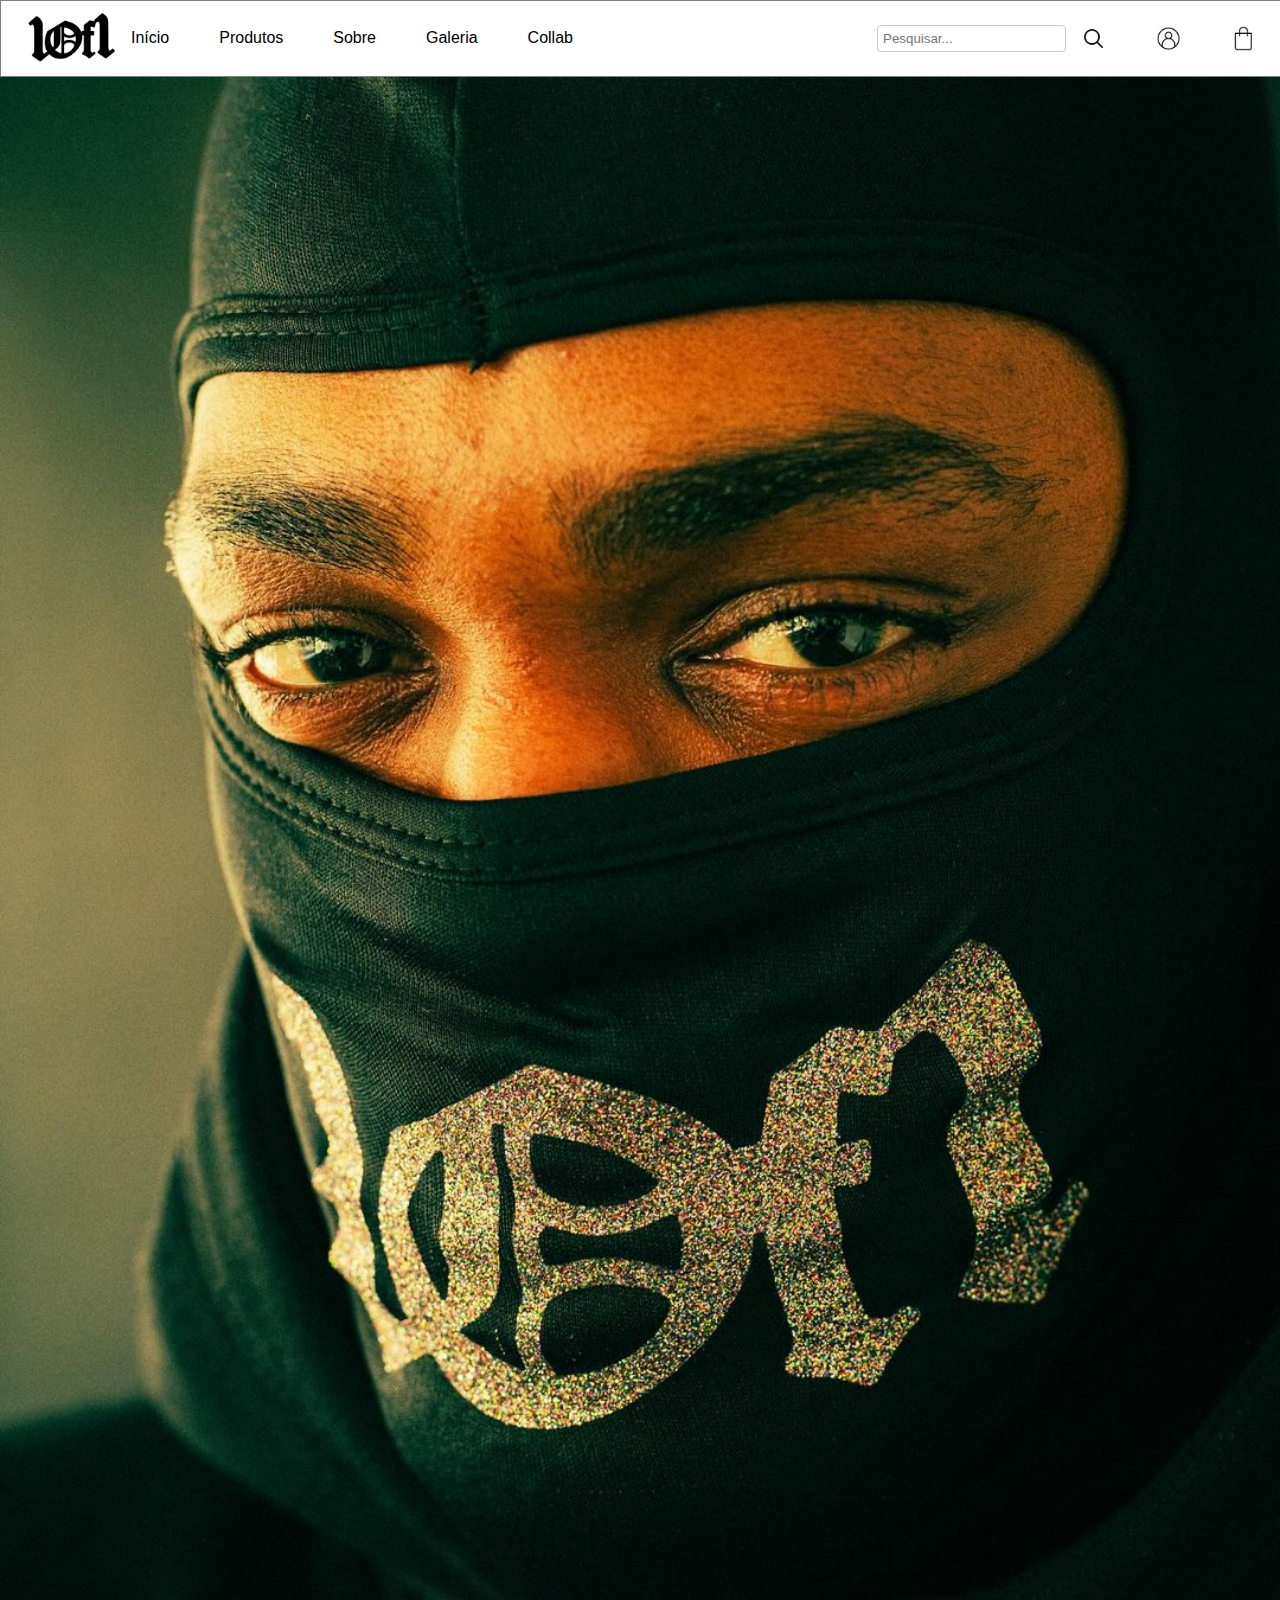
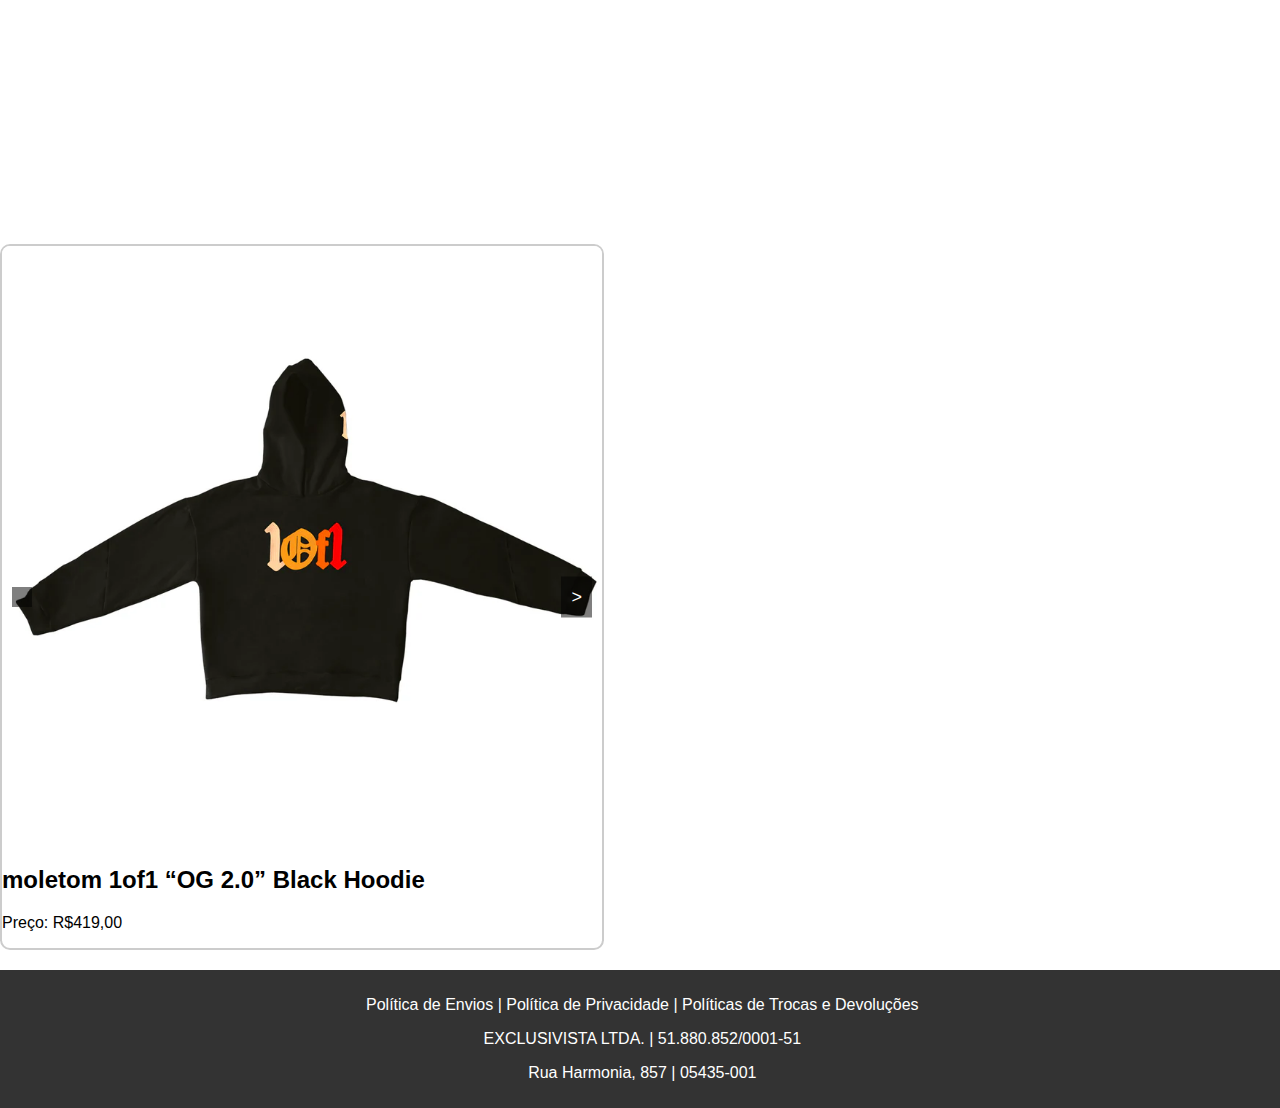
<file: index.html>
<!DOCTYPE html>
<html lang="pt-br">
<head>
    <meta charset="UTF-8">
    <meta name="viewport" content="width=device-width, initial-scale=1.0">
    <title>EXCLUSIVIST</title>
    <link rel="preconnect" href="https://fonts.googleapis.com">
    <link rel="preconnect" href="https://fonts.gstatic.com" crossorigin>
    <link href="https://fonts.googleapis.com/css2?family=Gruppo&family=Rokkitt:ital,wght@0,100..900;1,100..900&family=Tenor+Sans&display=swap" rel="stylesheet">


    <link rel="stylesheet" href="styles.css">
    <link rel="resetcss" href="reset.css">

    <link rel="website icon" href="imagens/Design sem nome.svg">
</head>
<body>
    <nav>
        <ul class="nav-left">
            <div class="logo">
                <img src="imagens/1of1-logo1.webp" alt="logo">
            </div>

            <li><a class="pages1" href="index.html" target="_self">Início</a></li>
            <li><a class="pages2" href="produtos.html" target="_self">Produtos</a></li>
            <li><a class="pages3" href="sobre.html" target="_self">Sobre</a></li>
            <li><a class="pages4" href="galeria.html" target="_self">Galeria</a></li>
            <li><a class="pages5" href="Collab.html" target="_self">Collab</a></li>
        </ul> 
            
        <ul class="nav-right"> 
            <div class="search-container">
            <input type="text" id="search-bar" placeholder="Pesquisar...">
            <ul id="search-results"></ul>
        </div>
       
            <li><a  href="#"><img src="imagens/lupa.png" alt="lupa"></a></li>
            <li><a  href="usuario.html"><img src="imagens/usuario1.png" alt="usuario"></a></li>
            <li><a  href="sacola.html"><img src="imagens/sacola.png" alt="sacola"></a></li>
        </ul>
        
    </nav>
    <main>
        <img id="fundo" src="imagens/olhos.jpg" alt="">


<ul class="produtos--geral">
    <div class="carousel">
        <div class="carousel-inner">
          <div class="carousel-item active">
            <img src="imagens/produto1.webp" alt="Imoletom 1of1 “OG 2.0” Black Hoodie">
            <h2>moletom 1of1 “OG 2.0” Black Hoodie</h2>
            <p>Preço: R$419,00</p>
          </div>
          <div class="carousel-item">
            <img src="imagens/produto2.webp" alt="1of1 Moletom Preto “Zurple 2.0">
            <h2>1of1 Moletom Preto “Zurple 2.0</h2>
            <p>preço: R$419,00</p>
          </div>
        </div>
        <button class="carousel-control prev"></button>
        <button class="carousel-control next">></button>
      </div>
 <!--    <li> <div class="produto1">
            <img id="produto1" src="imagens/produto1.webp" alt="moletom 1of1 “OG 2.0” Black Hoodie">
            <h2>moletom 1of1 “OG 2.0” Black Hoodie</h2>
            <p>Preço: R$419,00</p>
        </div>
    </li>

    <li>
          <div class="produto2">
            <img id="produto2" src="imagens/produto2.webp" alt="1of1 Moletom Preto “Zurple 2.0”">
            <h2>1of1 Moletom Preto “Zurple 2.0</h2>
            <p>preço: R$419,00</p>
        </div>
    </li> -->
</ul>



    </main>



    <footer>
        <p>Política de Envios | Política de Privacidade | Políticas de Trocas e Devoluções</p>
        <p>EXCLUSIVISTA LTDA. | 51.880.852/0001-51</p>
        <p>Rua Harmonia, 857 | 05435-001</p>
    </footer>

    
     <script src="script.js" defer></script>
</body>
</html>
</file>
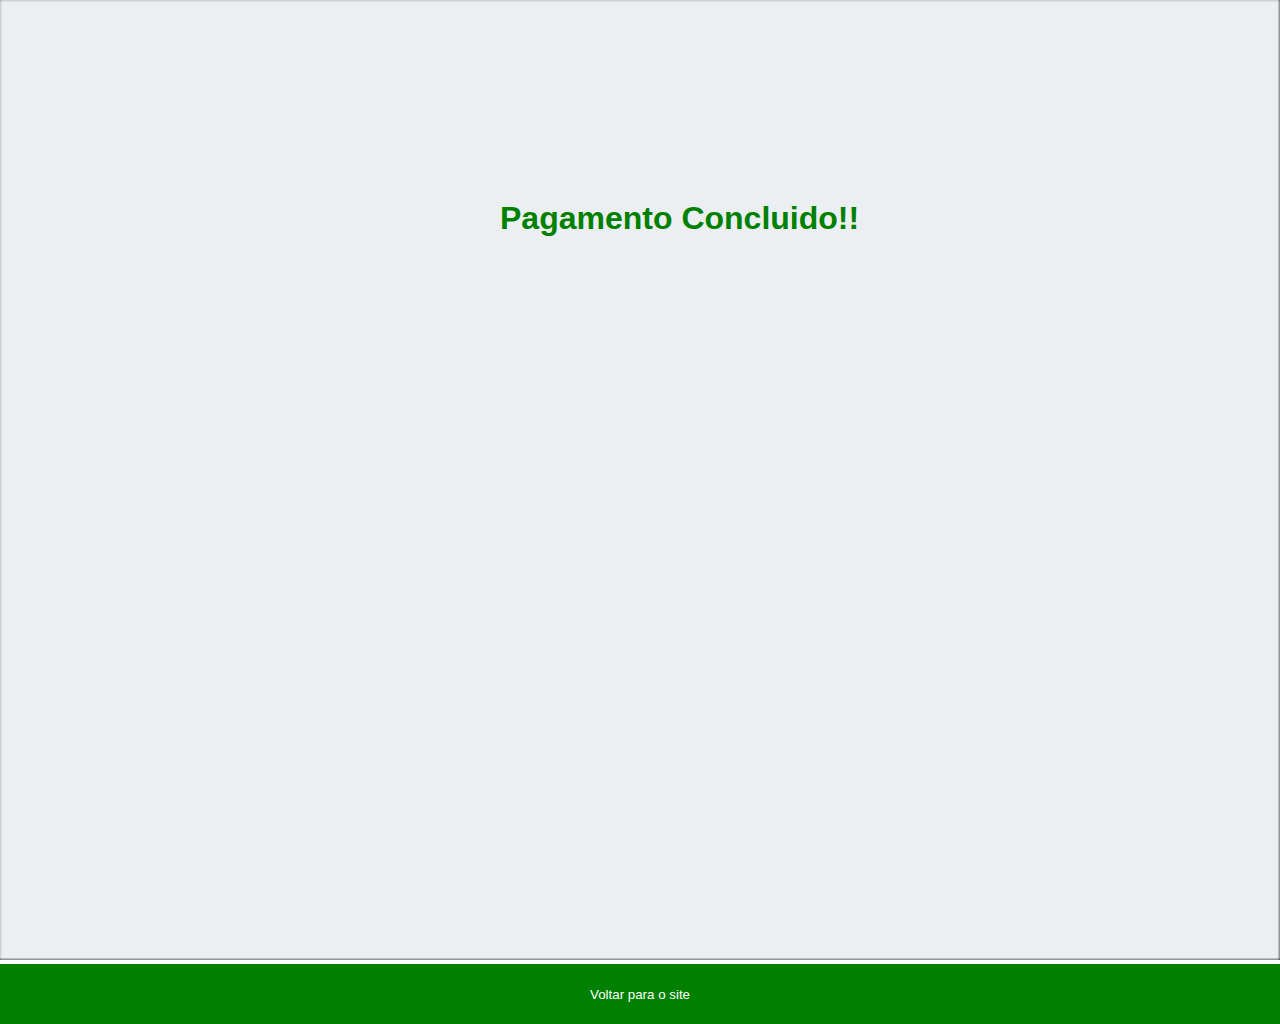
<file: Pagamento-concluido.html>
<!DOCTYPE html>
<html lang="pt-br">
<head>
    <meta charset="UTF-8">
    <meta name="viewport" content="width=device-width, initial-scale=1.0">
    <title>Pagamento Concluido</title>

    <style>

        body{
            font-family: "Tenor Sans", sans-serif;
            margin: 0 auto;
            padding: 0;
        }

        .gif   {
            margin: 0 auto;
            width: 100%;
            border: none;
            background-color: transparent;
            position: cover;
            background-size: cover;
        } 
        h1{ 
            /* text-decoration: line-through; */
            margin-top: 200px; 
            margin-left: 500px;
            justify-content: center;
            position: absolute;
            color: green;
            font-family: 'Segoe UI', Tahoma, Geneva, Verdana, sans-serif;
            float: center;

        } 
        .voltar{
            width: 100%;
            height: 60px;
            border: none;
            background-color: green;
            color: white;
            position: static;
            cursor: pointer;
        }


    </style>
</head>
<body>
    
</body>
</html>

<h1>Pagamento Concluido!!</h1>
<img class="gif" src="imagens/pagamento-concluido.gif" alt="gif pagamento concluido ">

<a href="index.html"><button class="voltar">Voltar para o site</button></a>
</file>
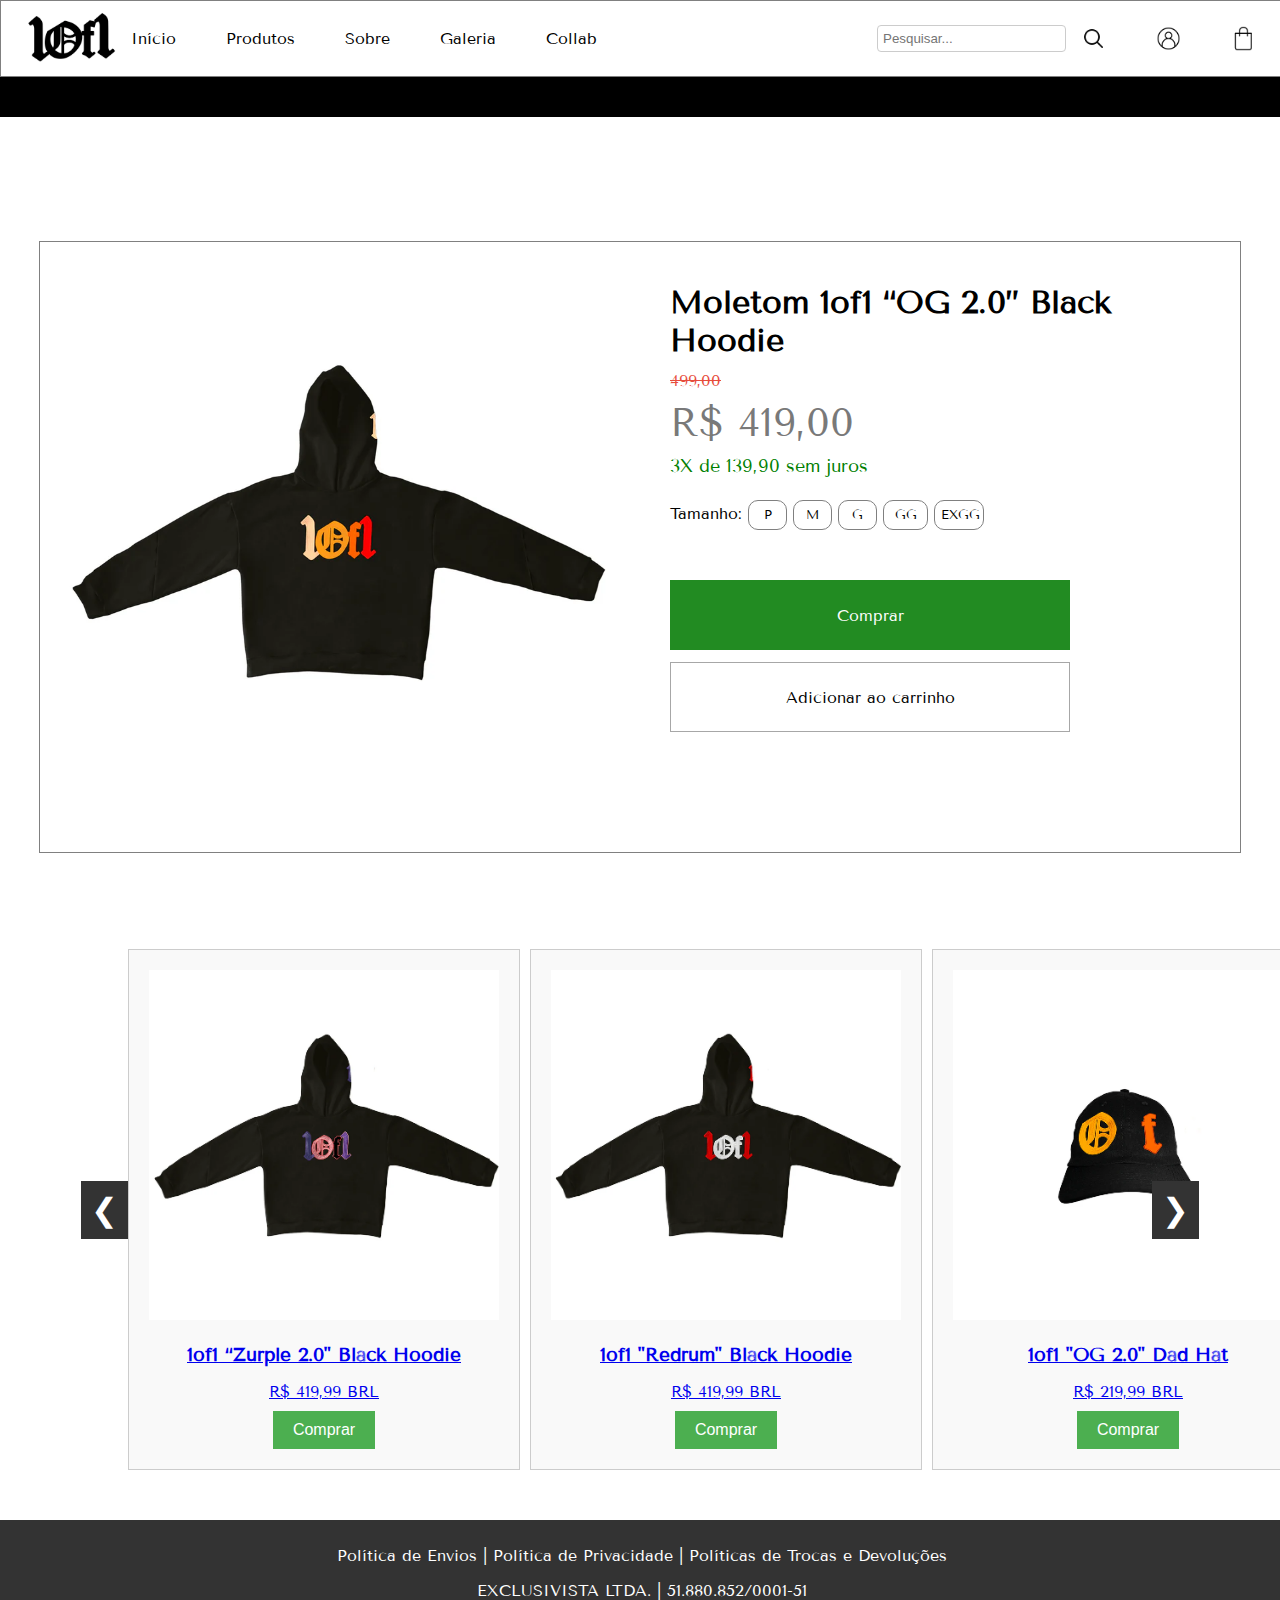
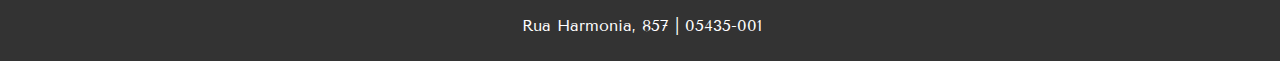
<file: produto1.html>
<!DOCTYPE html>
<html lang="pt-br">
<head>
    <meta charset="UTF-8">
    <meta name="viewport" content="width=device-width, initial-scale=1.0">
    <title>"OG 2.0" - EXCLUSIVIST</title>
    <link rel="preconnect" href="https://fonts.googleapis.com">
    <link rel="preconnect" href="https://fonts.gstatic.com" crossorigin>
    <link href="https://fonts.googleapis.com/css2?family=Gruppo&family=Rokkitt:ital,wght@0,100..900;1,100..900&family=Tenor+Sans&display=swap" rel="stylesheet">
    <style>
        body {
            font-family: "Tenor Sans", sans-serif;
            margin: 0;
            padding: 0;
        }

        nav {
            display: flex;
            justify-content: space-between;
            background-color: white;
            padding: .625rem;
            border: .0625rem solid gray;
            width: 100%;
            position: static;
        }

        nav ul {
            list-style: none;
            padding: 0;
            margin: 0;
            display: flex;
            align-items: center;
        }

        nav ul li {
            margin-right: 1.25rem;
        }

        nav ul.nav-left li a,
        nav ul.nav-right li a {
            color: rgb(0, 0, 0);
            text-decoration: none;
            padding: .625rem .9375rem;
            display: flex;
            justify-content: center;
            align-items: center;
        }

        nav ul.nav-right li a img {
            width: 1.5625rem;
            height: 1.5625rem;
            object-fit: cover;
        }

        marquee {
            background-color: black;
            color: white;
            width: 100%;
            justify-content: center;
            height: 30px;
            padding: 5px;
            direction: left;
            text-align: center;
        }

        main {
            padding: 1.25rem;
        }

        footer {
            background-color: #333;
            color: white;
            text-align: center;
            padding: .625rem;
            position: static;
            bottom: 0;
            width: 98.8vw;
        }

        ul.nav-left {
            margin: 0 auto;
            display: flex;
            justify-content: center;
            align-items: center;
            margin-left: .9375rem;
        }

        ul.nav-right img {
            width: 2.5rem;
            height: 2.5rem;
        }

        .logo img {
            width: 5.625rem;
            height: 3.1837rem;
            object-fit: cover;
        }

        #search-bar {
            width: 100%;
            padding: .3125rem;
            border: .0625rem solid #ccc;
            border-radius: .25rem;
            box-sizing: border-box;
        }

        #search-results li {
            padding: .625rem;
            cursor: pointer;
            border-bottom: .0625rem solid #ccc;
        }

        #search-results li:hover {
            background-color: #f0f0f0;
        }

        .produto {
            display: flex;
            padding: 20px;
            align-items: center;
            border: solid 1px rgb(116, 116, 116);
            margin: 0 auto;
            width: 1000px;
            height: 910px;
            margin-top: 150px;
        }

        .produto--esquerdo {
            width: 600px;
            height: 650px;
            border: solid 1px gray;
            margin-right: 30px;
            margin-top: -210px;
        }

        .btn--img {
            border: none;
            background-color: transparent;
        }

        .btn--img2 img {
            border: none;
            background-color: transparent;
            width: 100px;
            height: 100px;
        }

        .btn--img img {
            margin-top: 10px;
            display: flex;
            width: 100%;
            height: 100%;
            border: none;
            background-color: transparent;
        }

        /* chat gpt */
        .container {
            display: flex;
            max-width: 1200px;
            margin: auto;
            border: 1px solid gray;
            margin-top: 120px;
            margin-bottom: 96px;
        }

        .left-section, .right-section {
            flex: 1;
            padding: 20px;
        }

        .left-section {
            display: flex;
            flex-direction: column;
            align-items: center;
            width: 700px;
        }

        .left-section img {
            max-width: 100%;
            margin-bottom: 20px;
        }

        .right-section {
            padding-left: 40px;
            width: 400px;
        }

        .right-section h1 {
            font-size: 2em;
            margin-bottom: 10px;
        }

        .right-section p {
            margin-bottom: 20px;
            line-height: 1.5;
        }

        p.price {
            font-size: 2.5em;
            margin: 0px;
            color: #797979;
        }

        .sizes {
            margin-bottom: 20px;
        }

        .sizes label {
            margin-right: 10px;
        }

        .sizes select {
            padding: 5px;
            font-size: 1em;
        }

        .buy-button {
            width: 400px;
            height: 70px;
            text-align: center;
            background-color: forestgreen;
            color: white;
            padding: 10px 20px;
            font-size: 1em;
            border: white;
            cursor: pointer;
            transition: 0.3s;
            font-family: "Tenor Sans", sans-serif;
        }

        .car-button {
            margin-top: 12px;
            text-align: center;
            border: 1px solid rgb(167, 167, 167);
            width: 400px;
            height: 70px;
            background-color: white;
            color: rgb(0, 0, 0);
            padding: 10px 20px;
            font-size: 1em;
            cursor: pointer;
            font-family: "Tenor Sans", sans-serif;
        }

        .car-button:hover {
            background-color: black;
            color: white;
            transition: 0.7s;
        }

        .buy-button:hover {
            background-color: #ffffff;
            color: black;
            border: 1px solid black;
            transition: 0.7s;
        }

        .buttons {
            margin-top: 30px;
        }

        .sizes {
            align-items: center;
            background-color: rgb(255, 255, 255);
            border: 1px solid gray;
            width: 39px;
            height: 30px;
            border-radius: 10px;
            cursor: pointer;
            font-family: "Tenor Sans", sans-serif;
        }

        .sizes#exgg {
            width: 50px;
        }

        .sizes#gg {
            width: 45px;
        }

        .sizes:hover {
            color: black;
            border: 2px solid black;
        }

        .parcela{
            color: green;
            margin: 0px 0px 20px;
            font-size: large;
        }

        /* carrossel dos itens recomendados */ 
        .carousel-container {
            display: flex;
            justify-content: center;
            align-items: center;
            margin-top: 50px;
            margin-bottom: 50px;
            overflow: hidden;
        }

        .carousel {
            display: flex;
            width: 80%;
        }

        .carousel-item {
            flex: 0 0 400px;
            margin-right: 10px;
            border: 1px solid #ccc;
            padding: 20px;
            text-align: center;
            background-color: #f9f9f9;
            text-decoration: none;
        }

        .carousel-item h3 {
            margin-bottom: 10px;
            font-size: 1.2em;
            text-decoration: none;
        }

        .carousel-item p {
            margin-bottom: 10px;
            font-size: 1em;
            text-decoration: dotted;
        }

        .carousel-item button {
            padding: 10px 20px;
            font-size: 1em;
            background-color: #4CAF50;
            color: white;
            border: none;
            cursor: pointer;
            transition: 0.3s;
        }

        .carousel-item button:hover {
            background-color: #45a049;
        }

        .carousel-button {
            padding: 10px;
            font-size: 2em;
            background-color: #333;
            color: white;
            border: none;
            cursor: pointer;
            transition: 0.3s;
        }

        .carousel-button:hover {
            background-color: #555;
        }

        .carousel-button:disabled {
            background-color: #ccc;
            cursor: not-allowed;
        }

        .img-carrossel{
            width: 350px;
        } 
        
        p.preco-antigo{
            text-decoration: line-through;
            margin: 0px;
            color: #e74c3c;
        }



    </style>
</head>
<body>
    <nav>
        <ul class="nav-left">
            <div class="logo">
                <img src="imagens/1of1-logo1.webp" alt="logo">
            </div>
            <li><a href="index.html" target="_self">Início</a></li>
            <li><a href="produtos.html" target="_self">Produtos</a></li>
            <li><a href="sobre.html" target="_self">Sobre</a></li>
            <li><a href="galeria.html" target="_self">Galeria</a></li>
            <li><a href="Collab.html" target="_self">Collab</a></li>
        </ul>
        <ul class="nav-right">
            <div class="search-container">
                <input type="text" id="search-bar" placeholder="Pesquisar...">
                <ul id="search-results"></ul>
            </div>
            <script src="script.js" defer></script>
            <li><a href="#"><img src="imagens/lupa.png" alt="lupa"></a></li>
            <li><a href="usuario.html"><img src="imagens/usuario1.png" alt="usuario"></a></li>
            <li><a href="sacola.html"><img src="imagens/sacola.png" alt="sacola"></a></li>
        </ul>
    </nav> 
    <marquee behavior="slide" direction="left">OS CLÁSSICOS ESTÃO DE VOLTA!!! TODOS OS PEDIDOS SERÃO ENVIADOS EM ATÉ 30 DIAS ÚTEIS</marquee>
    <div class="container">
        <div class="left-section">
            <img id="mainImage" src="imagens/produto1.webp" alt="Imagem Principal do Produto">
            <img id="backImage" src="imagens/produto1-costas.webp" alt="Imagem do Produto pelas Costas" style="display:none;">
        </div>
        <div class="right-section">
            <h1>Moletom 1of1 “OG 2.0” Black Hoodie</h1>
            <p class="preco-antigo">499,00</p>
            <p class="price">R$ 419,00</p>
            <p class="parcela">3X de 139,90 sem juros</p>
            <div>
                <label class="size" for="size">Tamanho:</label>
                <button id="meuBotao" class="sizes" value="p">P</button>
                <button id="meuBotao" class="sizes" value="m">M</button>
                <button id="meuBotao" class="sizes" value="g">G</button>
                <button class="sizes" id="gg" value="gg">GG</button>
                <button class="sizes" id="exgg" value="exgg">EXGG</button>
            </div>
            <div class="buttons">
                <a href="sacola.html"><button class="buy-button">Comprar</button></a>
                <a href="sacola.html"><button class="car-button">Adicionar ao carrinho</button></a>
                
            </div>
        </div>
    </div>

    <div class="carousel-container">
        <button class="carousel-button" id="prevButton" onclick="moveCarousel(-1)">&#10094;</button>
        <div class="carousel" id="carousel">

            <a href="produto2.html"><div class="carousel-item">
                <img class="img-carrossel" src="imagens/produto2.webp" alt="">
                <h3 class="titulo-produto">1of1 “Zurple 2.0" Black Hoodie</h3>
                <p>R$ 419,99 BRL</p>
                <button>Comprar</button>
            </div>
            </a>
            
            <a href="produto3.html"><div class="carousel-item">
                <img src="imagens/produto3.webp" alt="" class="img-carrossel">
                <h3 class="titulo-produto">1of1 "Redrum" Black Hoodie</h3>
                <p>R$ 419,99 BRL</p>
                <button>Comprar</button>
            </div>
            </a>
            
            <a href="produto4.html"><div class="carousel-item">
                <img src="imagens/produto4.webp" alt="" class="img-carrossel">
                <h3 class="titulo-produto">1of1 "OG 2.0" Dad Hat</h3>
                <p>R$ 219,99 BRL</p>
                <button>Comprar</button>
            </div>
            </a>
            
            <a href="produto5.html"><div class="carousel-item">
                <img src="imagens/produto5.webp" alt="" class="img-carrossel">
                <h3 class="titulo-produto">1of1 "Redrum" Dad Hat</h3>
                <p>R$ 219,99 BRL</p>
                <button>Comprar</button>
            </div>
            </a>
            
        </div>
        <button class="carousel-button" id="nextButton" onclick="moveCarousel(1)">&#10095;</button>
    </div>

    <footer>
        <p>Política de Envios | Política de Privacidade | Políticas de Trocas e Devoluções</p>
        <p>EXCLUSIVISTA LTDA. | 51.880.852/0001-51</p>
        <p>Rua Harmonia, 857 | 05435-001</p>
    </footer>

    <script>
        document.getElementById('mainImage').addEventListener('mouseover', function() {
            this.style.display = 'none';
            document.getElementById('backImage').style.display = 'block';
        });
        document.getElementById('backImage').addEventListener('mouseout', function() {
            this.style.display = 'none';
            document.getElementById('mainImage').style.display = 'block';
        }); 

        //adicionando cor do botão selecionar
        document.addEventListener('DOMContentLoaded', (event) => {
            const botoes = document.querySelectorAll('.sizes');

            botoes.forEach(botao => {
                botao.addEventListener('click', function() {
                    // Alternar entre preto e branco
                    if (botao.style.backgroundColor === 'black') {
                        botao.style.backgroundColor = 'white';
                    } else {
                        botao.style.backgroundColor = 'black';
                    }

                    // Alternar a cor do texto para contraste
                    if (botao.style.color === 'white') {
                        botao.style.color = 'black';
                    } else {
                        botao.style.color = 'white';
                    }
                });
            });
        });

        // Carrossel
        let currentSlide = 0;

        function moveCarousel(direction) {
            const carousel = document.getElementById('carousel');
            const items = carousel.querySelectorAll('.carousel-item');
            const totalItems = items.length;
            const itemsToShow = 3;
            const itemWidth = items[0].clientWidth + 10; // 10px margin-right

            currentSlide += direction;

            if (currentSlide < 0) {
                currentSlide = totalItems - itemsToShow;
            } else if (currentSlide >= totalItems - itemsToShow + 1) {
                currentSlide = 0;
            }

            carousel.style.transform = `translateX(-${currentSlide * itemWidth}px)`;
        }


        //carrinho de compras 

        
    document.querySelector('.car-button').addEventListener('click', function() {
        // Obter os detalhes do produto
        const productName = document.querySelector('.right-section h1').textContent;
        const productPrice = document.querySelector('.price').textContent;
        const productImage = document.querySelector('.left-section img').src;
        const productQuantity = 1; // Quantidade padrão

        // Criar um objeto de produto
        const product = {
            name: productName,
            price: productPrice,
            image: productImage,
            quantity: productQuantity
        };

        // Obter o carrinho do localStorage
        let cart = JSON.parse(localStorage.getItem('cart')) || [];

        // Adicionar o produto ao carrinho
        cart.push(product);

        // Atualizar o carrinho no localStorage
        localStorage.setItem('cart', JSON.stringify(cart));

        alert('Produto adicionado ao carrinho!');
    });


       

    </script>
</body>
</html>
</file>
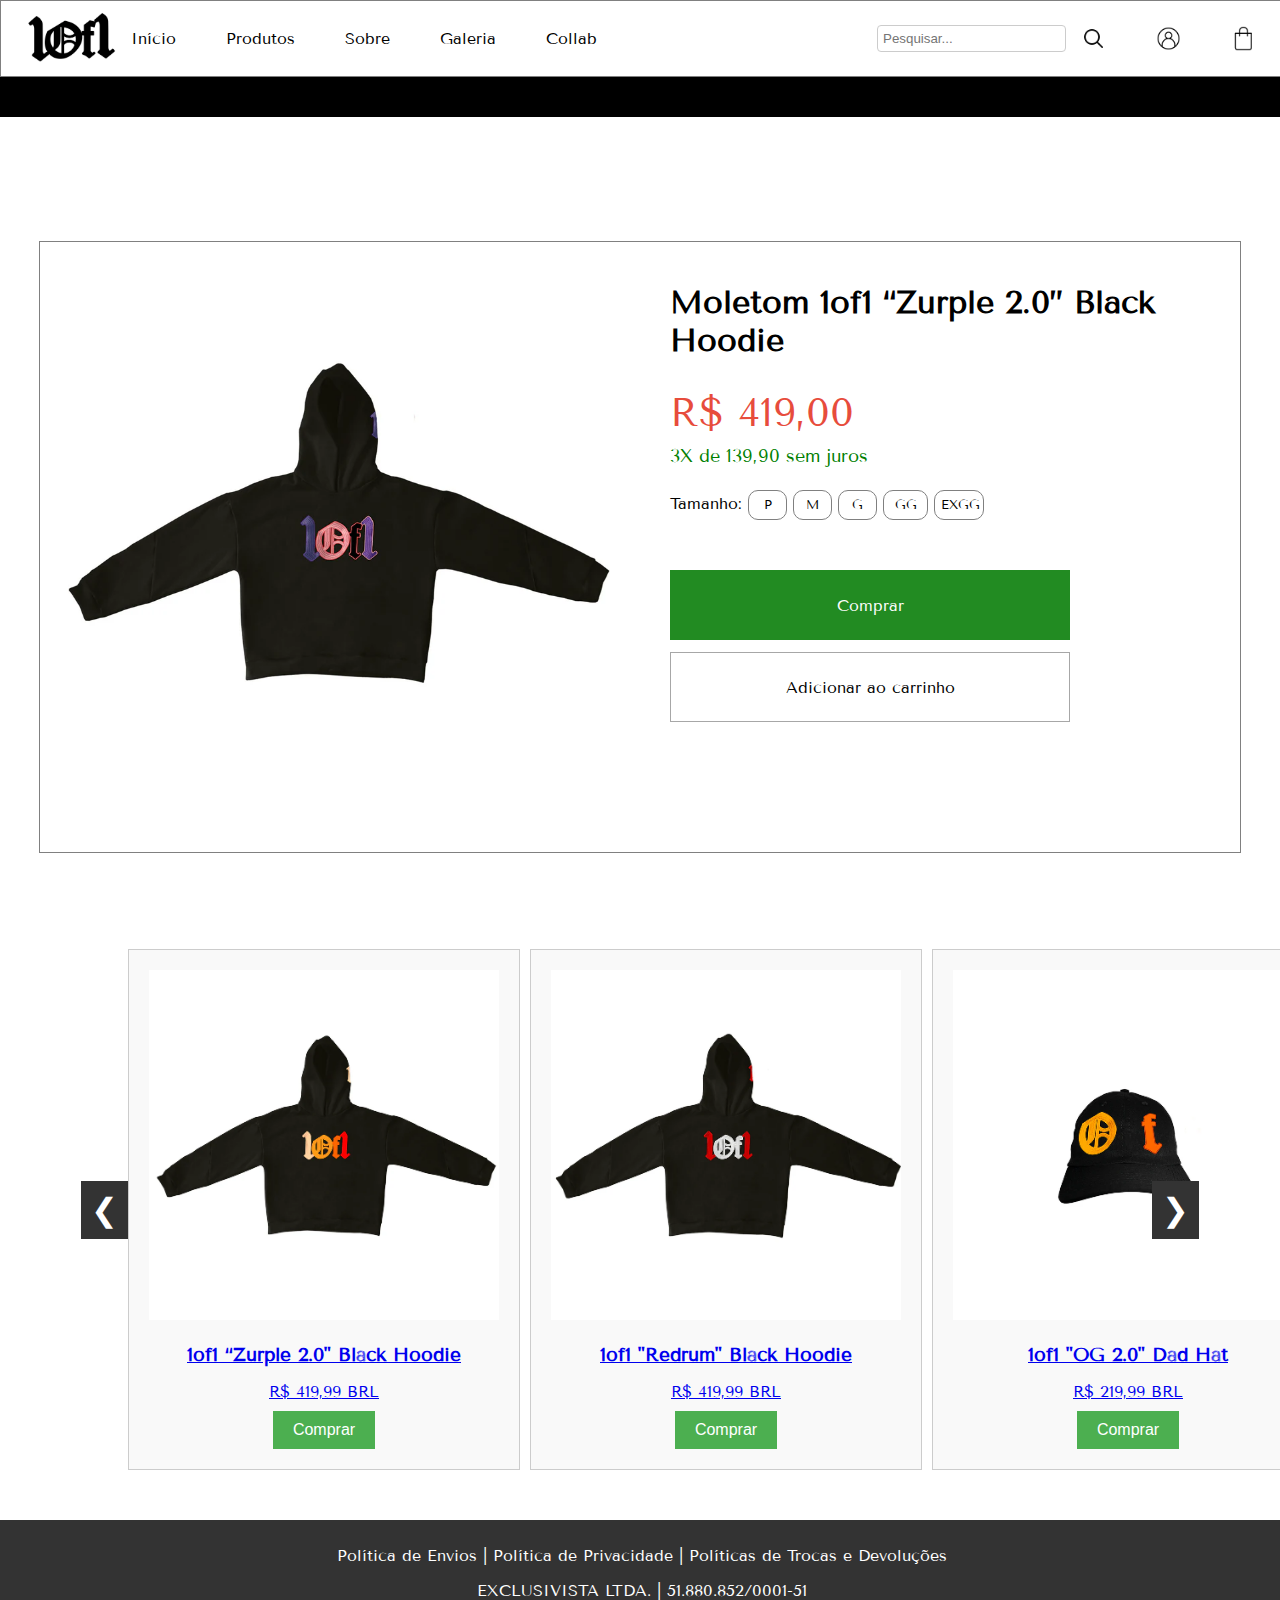
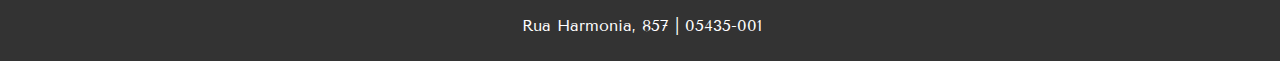
<file: produto2.html>
<!DOCTYPE html>
<html lang="pt-br">
<head>
    <meta charset="UTF-8">
    <meta name="viewport" content="width=device-width, initial-scale=1.0">
    <title>"Zurple" - EXCLUSIVIST</title>
    <link rel="preconnect" href="https://fonts.googleapis.com">
    <link rel="preconnect" href="https://fonts.gstatic.com" crossorigin>
    <link href="https://fonts.googleapis.com/css2?family=Gruppo&family=Rokkitt:ital,wght@0,100..900;1,100..900&family=Tenor+Sans&display=swap" rel="stylesheet">

    <style>
        body {
            font-family: "Tenor Sans", sans-serif;
            margin: 0;
            padding: 0;
        }

        nav {
            display: flex;
            justify-content: space-between;
            background-color: white;
            padding: .625rem;
            border: .0625rem solid gray;
            width: 100%;
            position: static;
        }

        nav ul {
            list-style: none;
            padding: 0;
            margin: 0;
            display: flex;
            align-items: center;
        }

        nav ul li {
            margin-right: 1.25rem;
        }

        nav ul.nav-left li a,
        nav ul.nav-right li a {
            color: rgb(0, 0, 0);
            text-decoration: none;
            padding: .625rem .9375rem;
            display: flex;
            justify-content: center;
            align-items: center;
        }

        nav ul.nav-right li a img {
            width: 1.5625rem;
            height: 1.5625rem;
            object-fit: cover;
        }

        marquee {
            background-color: black;
            color: white;
            width: 100%;
            justify-content: center;
            height: 30px;
            padding: 5px;
            direction: left;
            text-align: center;
        }

        main {
            padding: 1.25rem;
        }

        footer {
            background-color: #333;
            color: white;
            text-align: center;
            padding: .625rem;
            position: static;
            bottom: 0;
            width: 98.8vw;
        }

        ul.nav-left {
            margin: 0 auto;
            display: flex;
            justify-content: center;
            align-items: center;
            margin-left: .9375rem;
        }

        ul.nav-right img {
            width: 2.5rem;
            height: 2.5rem;
        }

        .logo img {
            width: 5.625rem;
            height: 3.1837rem;
            object-fit: cover;
        }

        #search-bar {
            width: 100%;
            padding: .3125rem;
            border: .0625rem solid #ccc;
            border-radius: .25rem;
            box-sizing: border-box;
        }

        #search-results li {
            padding: .625rem;
            cursor: pointer;
            border-bottom: .0625rem solid #ccc;
        }

        #search-results li:hover {
            background-color: #f0f0f0;
        }

        .produto {
            display: flex;
            padding: 20px;
            align-items: center;
            border: solid 1px rgb(116, 116, 116);
            margin: 0 auto;
            width: 1000px;
            height: 910px;
            margin-top: 150px;
        }

        .produto--esquerdo {
            width: 600px;
            height: 650px;
            border: solid 1px gray;
            margin-right: 30px;
            margin-top: -210px;
        }

        .btn--img {
            border: none;
            background-color: transparent;
        }

        .btn--img2 img {
            border: none;
            background-color: transparent;
            width: 100px;
            height: 100px;
        }

        .btn--img img {
            margin-top: 10px;
            display: flex;
            width: 100%;
            height: 100%;
            border: none;
            background-color: transparent;
        }

        /* chat gpt */
        .container {
            display: flex;
            max-width: 1200px;
            margin: auto;
            border: 1px solid gray;
            margin-top: 120px;
            margin-bottom: 96px;
        }

        .left-section, .right-section {
            flex: 1;
            padding: 20px;
        }

        .left-section {
            display: flex;
            flex-direction: column;
            align-items: center;
            width: 700px;
        }

        .left-section img {
            max-width: 100%;
            margin-bottom: 20px;
        }

        .right-section {
            padding-left: 40px;
            width: 400px;
        }

        .right-section h1 {
            font-size: 2em;
            margin-bottom: 10px;
        }

        .right-section p {
            margin-bottom: 20px;
            line-height: 1.5;
        }

        p.price {
            font-size: 2.5em;
            margin: 24px 0px 0px;
            color: #e74c3c;
        }

        .sizes {
            margin-bottom: 20px;
            font-family: "Tenor Sans", sans-serif;
        }

        .sizes label {
            margin-right: 10px;
        }

        .sizes select {
            padding: 5px;
            font-size: 1em;
        }

        .buy-button {
            width: 400px;
            height: 70px;
            text-align: center;
            background-color: forestgreen;
            color: white;
            padding: 10px 20px;
            font-size: 1em;
            border: white;
            cursor: pointer;
            transition: 0.3s;
            font-family: "Tenor Sans", sans-serif;
        }

        .car-button {
            margin-top: 12px;
            text-align: center;
            border: 1px solid rgb(167, 167, 167);
            width: 400px;
            height: 70px;
            background-color: white;
            color: rgb(0, 0, 0);
            padding: 10px 20px;
            font-size: 1em;
            cursor: pointer;
            font-family: "Tenor Sans", sans-serif;
        }

        .car-button:hover {
            background-color: black;
            color: white;
            transition: 0.7s;
        }

        .buy-button:hover {
            background-color: #ffffff;
            color: black;
            border: 1px solid black;
            transition: 0.7s;
        }

        .buttons {
            margin-top: 30px;
            font-family: "Tenor Sans", sans-serif;
        }

        .sizes {
            align-items: center;
            background-color: rgb(255, 255, 255);
            border: 1px solid gray;
            width: 39px;
            height: 30px;
            border-radius: 10px;
            cursor: pointer;
            font-family: "Tenor Sans", sans-serif;
        }

        .sizes#exgg {
            width: 50px;
        }

        .sizes#gg {
            width: 45px;
        }

        .sizes:hover {
            color: black;
            border: 2px solid black;
        }

        .parcela{
            color: green;
            margin: 0px 0px 20px;
            font-size: large;
        }

        /* carrossel dos itens recomendados */ 
        .carousel-container {
            display: flex;
            justify-content: center;
            align-items: center;
            margin-top: 50px;
            margin-bottom: 50px;
            overflow: hidden;
        }

        .carousel {
            display: flex;
            width: 80%;
        }

        .carousel-item {
            flex: 0 0 400px;
            margin-right: 10px;
            border: 1px solid #ccc;
            padding: 20px;
            text-align: center;
            background-color: #f9f9f9;
            text-decoration: none;
        }

        .carousel-item h3 {
            margin-bottom: 10px;
            font-size: 1.2em;
            text-decoration: none;
        }

        .carousel-item p {
            margin-bottom: 10px;
            font-size: 1em;
            text-decoration: dotted;
        }

        .carousel-item button {
            padding: 10px 20px;
            font-size: 1em;
            background-color: #4CAF50;
            color: white;
            border: none;
            cursor: pointer;
            transition: 0.3s;
        }

        .carousel-item button:hover {
            background-color: #45a049;
        }

        .carousel-button {
            padding: 10px;
            font-size: 2em;
            background-color: #333;
            color: white;
            border: none;
            cursor: pointer;
            transition: 0.3s;
        }

        .carousel-button:hover {
            background-color: #555;
        }

        .carousel-button:disabled {
            background-color: #ccc;
            cursor: not-allowed;
        }

        .img-carrossel{
            width: 350px;
        }



    </style>
</head>
<body>
    <nav>
        <ul class="nav-left">
            <div class="logo">
                <img src="imagens/1of1-logo1.webp" alt="logo">
            </div>
            <li><a href="index.html" target="_self">Início</a></li>
            <li><a href="produtos.html" target="_self">Produtos</a></li>
            <li><a href="sobre.html" target="_self">Sobre</a></li>
            <li><a href="galeria.html" target="_self">Galeria</a></li>
            <li><a href="Collab.html" target="_self">Collab</a></li>
        </ul>
        <ul class="nav-right">
            <div class="search-container">
                <input type="text" id="search-bar" placeholder="Pesquisar...">
                <ul id="search-results"></ul>
            </div>
            <script src="script.js" defer></script>
            <li><a href="#"><img src="imagens/lupa.png" alt="lupa"></a></li>
            <li><a href="usuario.html"><img src="imagens/usuario1.png" alt="usuario"></a></li>
            <li><a href="sacola.html"><img src="imagens/sacola.png" alt="sacola"></a></li>
        </ul>
    </nav> 
    <marquee behavior="slide" direction="left">OS CLÁSSICOS ESTÃO DE VOLTA!!! TODOS OS PEDIDOS SERÃO ENVIADOS EM ATÉ 30 DIAS ÚTEIS</marquee>
    <div class="container">
        <div class="left-section">
            <img id="mainImage" src="imagens/produto2.webp" alt="Imagem Principal do Produto">
            <img id="backImage" src="imagens/produto2-costas.webp" alt="Imagem do Produto pelas Costas" style="display:none;">
        </div>
        <div class="right-section">
            <h1>Moletom 1of1 “Zurple 2.0” Black Hoodie</h1>
            <p class="price">R$ 419,00</p>
            <p class="parcela">3X de 139,90 sem juros</p>
            <div>
                <label class="size" for="size">Tamanho:</label>
                <button id="meuBotao" class="sizes" value="p">P</button>
                <button id="meuBotao" class="sizes" value="m">M</button>
                <button id="meuBotao" class="sizes" value="g">G</button>
                <button class="sizes" id="gg" value="gg">GG</button>
                <button class="sizes" id="exgg" value="exgg">EXGG</button>
            </div>
            <div class="buttons">
                <a href="sacola.html"><button class="buy-button">Comprar</button></a>
                <a href="sacola.html"><button class="car-button">Adicionar ao carrinho</button></a>
                
            </div>
        </div>
    </div>

    <div class="carousel-container">
        <button class="carousel-button" id="prevButton" onclick="moveCarousel(-1)">&#10094;</button>
        <div class="carousel" id="carousel">

            <a href="produto1.html"><div class="carousel-item">
                <img class="img-carrossel" src="imagens/produto1.webp" alt="">
                <h3 class="titulo-produto">1of1 “Zurple 2.0" Black Hoodie</h3>
                <p>R$ 419,99 BRL</p>
                <button>Comprar</button>
            </div>
            </a>
            
            <a href="produto3.html"><div class="carousel-item">
                <img src="imagens/produto3.webp" alt="" class="img-carrossel">
                <h3 class="titulo-produto">1of1 "Redrum" Black Hoodie</h3>
                <p>R$ 419,99 BRL</p>
                <button>Comprar</button>
            </div>
            </a>
            
            <a href="produto4.html"><div class="carousel-item">
                <img src="imagens/produto4.webp" alt="" class="img-carrossel">
                <h3 class="titulo-produto">1of1 "OG 2.0" Dad Hat</h3>
                <p>R$ 219,99 BRL</p>
                <button>Comprar</button>
            </div>
            </a>
            
            <a href="produto5.html"><div class="carousel-item">
                <img src="imagens/produto5.webp" alt="" class="img-carrossel">
                <h3 class="titulo-produto">1of1 "Redrum" Dad Hat</h3>
                <p>R$ 219,99 BRL</p>
                <button>Comprar</button>
            </div>
            </a>
            
        </div>
        <button class="carousel-button" id="nextButton" onclick="moveCarousel(1)">&#10095;</button>
    </div>

    <footer>
        <p>Política de Envios | Política de Privacidade | Políticas de Trocas e Devoluções</p>
        <p>EXCLUSIVISTA LTDA. | 51.880.852/0001-51</p>
        <p>Rua Harmonia, 857 | 05435-001</p>
    </footer>

    <script>
        document.getElementById('mainImage').addEventListener('mouseover', function() {
            this.style.display = 'none';
            document.getElementById('backImage').style.display = 'block';
        });
        document.getElementById('backImage').addEventListener('mouseout', function() {
            this.style.display = 'none';
            document.getElementById('mainImage').style.display = 'block';
        }); 

        //adicionando cor do botão selecionar
        document.addEventListener('DOMContentLoaded', (event) => {
            const botoes = document.querySelectorAll('.sizes');

            botoes.forEach(botao => {
                botao.addEventListener('click', function() {
                    // Alternar entre preto e branco
                    if (botao.style.backgroundColor === 'black') {
                        botao.style.backgroundColor = 'white';
                    } else {
                        botao.style.backgroundColor = 'black';
                    }

                    // Alternar a cor do texto para contraste
                    if (botao.style.color === 'white') {
                        botao.style.color = 'black';
                    } else {
                        botao.style.color = 'white';
                    }
                });
            });
        });

        // Carrossel
        let currentSlide = 0;

        function moveCarousel(direction) {
            const carousel = document.getElementById('carousel');
            const items = carousel.querySelectorAll('.carousel-item');
            const totalItems = items.length;
            const itemsToShow = 3;
            const itemWidth = items[0].clientWidth + 10; // 10px margin-right

            currentSlide += direction;

            if (currentSlide < 0) {
                currentSlide = totalItems - itemsToShow;
            } else if (currentSlide >= totalItems - itemsToShow + 1) {
                currentSlide = 0;
            }

            carousel.style.transform = `translateX(-${currentSlide * itemWidth}px)`;
        }


        document.querySelector('.car-button').addEventListener('click', function() {
        // Obter os detalhes do produto
        const productName = document.querySelector('.right-section h1').textContent;
        const productPrice = document.querySelector('.price').textContent;
        const productImage = document.querySelector('.left-section img').src;
        const productQuantity = 1; // Quantidade padrão

        // Criar um objeto de produto
        const product = {
            name: productName,
            price: productPrice,
            image: productImage,
            quantity: productQuantity
        };

        // Obter o carrinho do localStorage
        let cart = JSON.parse(localStorage.getItem('cart')) || [];

        // Adicionar o produto ao carrinho
        cart.push(product);

        // Atualizar o carrinho no localStorage
        localStorage.setItem('cart', JSON.stringify(cart));

        alert('Produto adicionado ao carrinho!');
    });
    
    </script>
</body>
</html>
</file>
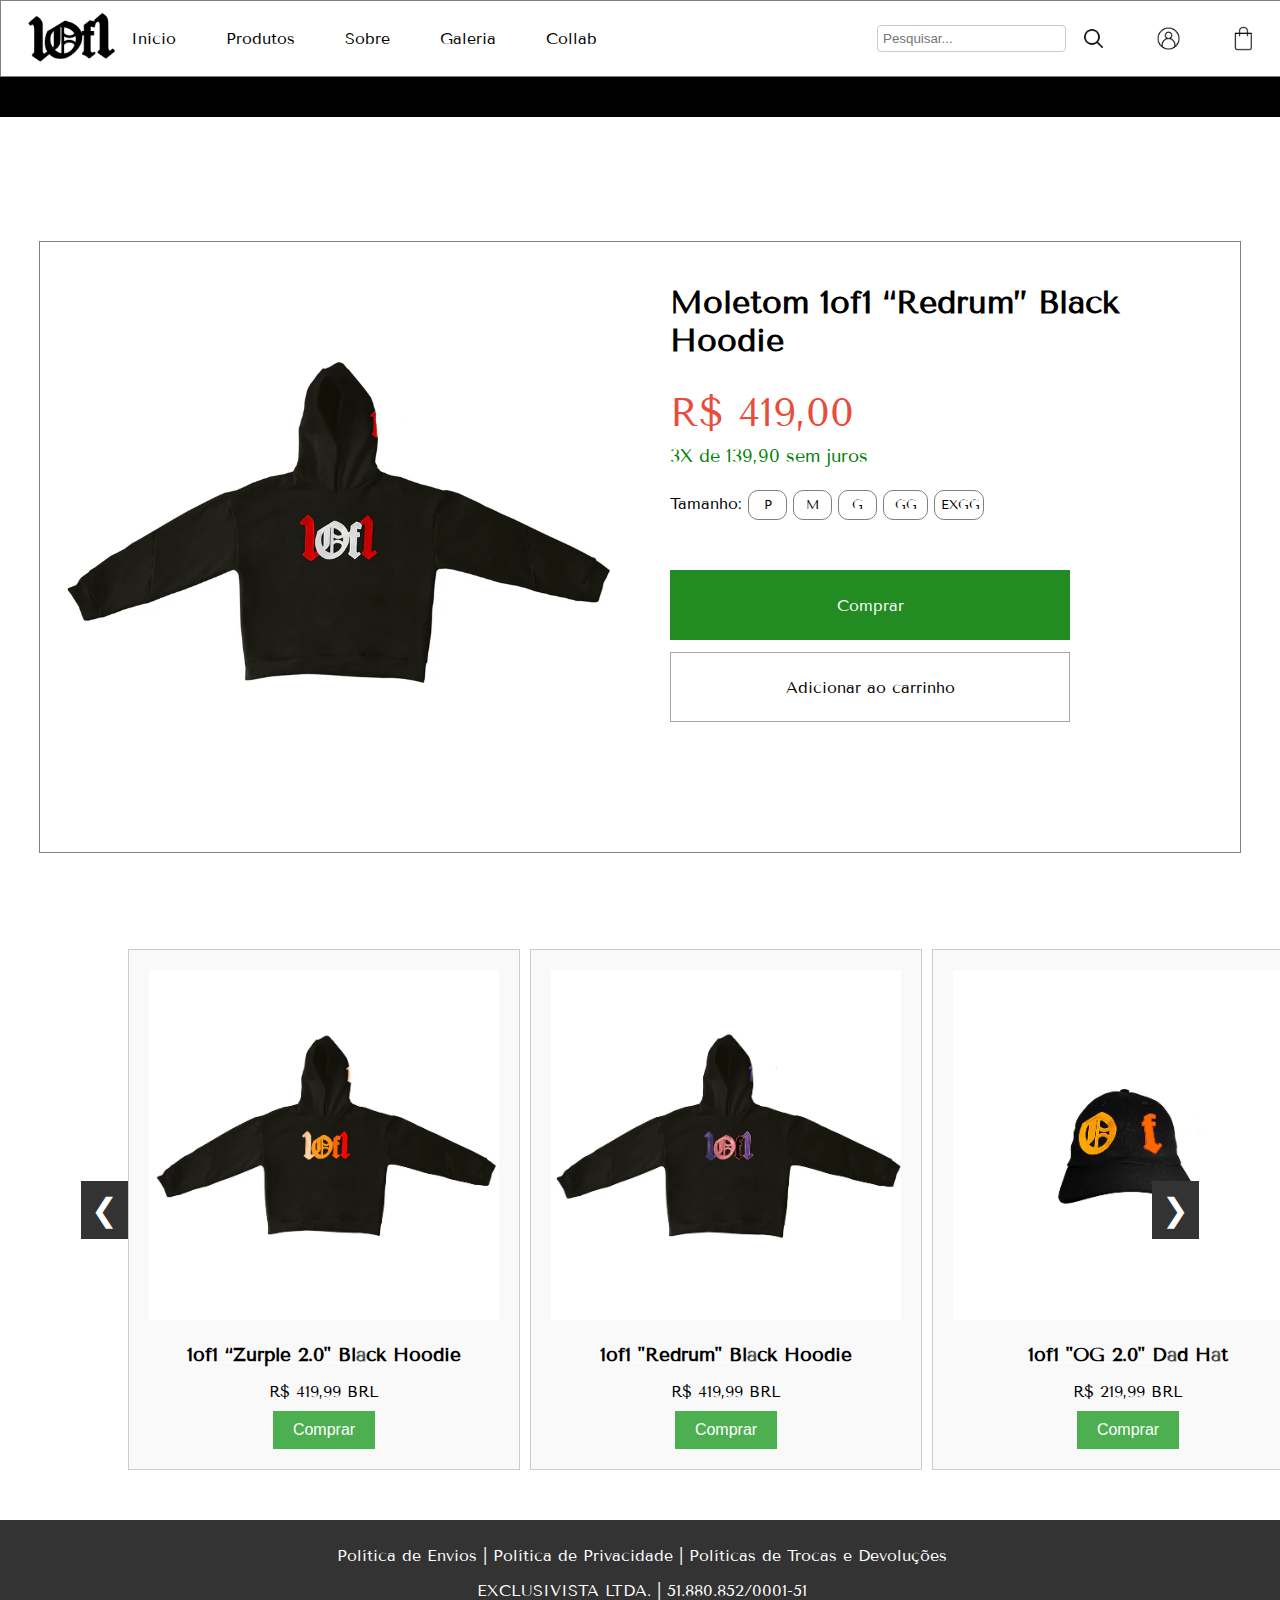
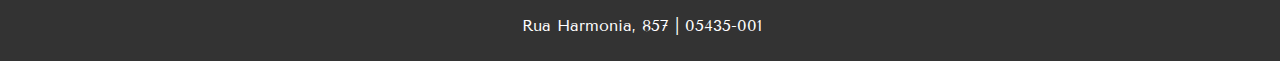
<file: produto3.html>
<!DOCTYPE html>
<html lang="pt-br">
<head>
    <meta charset="UTF-8">
    <meta name="viewport" content="width=device-width, initial-scale=1.0">
    <title>"Redrum" - EXCLUSIVIST</title>
    <link rel="preconnect" href="https://fonts.googleapis.com">
    <link rel="preconnect" href="https://fonts.gstatic.com" crossorigin>
    <link href="https://fonts.googleapis.com/css2?family=Gruppo&family=Rokkitt:ital,wght@0,100..900;1,100..900&family=Tenor+Sans&display=swap" rel="stylesheet">
    <link rel="website icon" href="imagens/Design sem nome.svg">
    <style>
        body {
            font-family: "Tenor Sans", sans-serif;
            margin: 0;
            padding: 0;
        }

        nav {
            display: flex;
            justify-content: space-between;
            background-color: white;
            padding: .625rem;
            border: .0625rem solid gray;
            width: 100%;
            position: static;
        }

        nav ul {
            list-style: none;
            padding: 0;
            margin: 0;
            display: flex;
            align-items: center;
        }

        nav ul li {
            margin-right: 1.25rem;
        }

        nav ul.nav-left li a,
        nav ul.nav-right li a {
            color: rgb(0, 0, 0);
            text-decoration: none;
            padding: .625rem .9375rem;
            display: flex;
            justify-content: center;
            align-items: center;
        }

        nav ul.nav-right li a img {
            width: 1.5625rem;
            height: 1.5625rem;
            object-fit: cover;
        }

        marquee {
            background-color: black;
            color: white;
            width: 100%;
            justify-content: center;
            height: 30px;
            padding: 5px;
            direction: left;
            text-align: center;
        }

        main {
            padding: 1.25rem;
        }

        footer {
            background-color: #333;
            color: white;
            text-align: center;
            padding: .625rem;
            position: static;
            bottom: 0;
            width: 98.8vw;
        }

        ul.nav-left {
            margin: 0 auto;
            display: flex;
            justify-content: center;
            align-items: center;
            margin-left: .9375rem;
        }

        ul.nav-right img {
            width: 2.5rem;
            height: 2.5rem;
        }

        .logo img {
            width: 5.625rem;
            height: 3.1837rem;
            object-fit: cover;
        }

        #search-bar {
            width: 100%;
            padding: .3125rem;
            border: .0625rem solid #ccc;
            border-radius: .25rem;
            box-sizing: border-box;
        }

        #search-results li {
            padding: .625rem;
            cursor: pointer;
            border-bottom: .0625rem solid #ccc;
        }

        #search-results li:hover {
            background-color: #f0f0f0;
        }

        .produto {
            display: flex;
            padding: 20px;
            align-items: center;
            border: solid 1px rgb(116, 116, 116);
            margin: 0 auto;
            width: 1000px;
            height: 910px;
            margin-top: 150px;
        }

        .produto--esquerdo {
            width: 600px;
            height: 650px;
            border: solid 1px gray;
            margin-right: 30px;
            margin-top: -210px;
        }

        .btn--img {
            border: none;
            background-color: transparent;
        }

        .btn--img2 img {
            border: none;
            background-color: transparent;
            width: 100px;
            height: 100px;
        }

        .btn--img img {
            margin-top: 10px;
            display: flex;
            width: 100%;
            height: 100%;
            border: none;
            background-color: transparent;
        }

        /* chat gpt */
        .container {
            display: flex;
            max-width: 1200px;
            margin: auto;
            border: 1px solid gray;
            margin-top: 120px;
            margin-bottom: 96px;
        }

        .left-section, .right-section {
            flex: 1;
            padding: 20px;
        }

        .left-section {
            display: flex;
            flex-direction: column;
            align-items: center;
            width: 700px;
        }

        .left-section img {
            max-width: 100%;
            margin-bottom: 20px;
        }

        .right-section {
            padding-left: 40px;
            width: 400px;
        }

        .right-section h1 {
            font-size: 2em;
            margin-bottom: 10px;
        }

        .right-section p {
            margin-bottom: 20px;
            line-height: 1.5;
        }

        p.price {
            font-size: 2.5em;
            margin: 24px 0px 0px;
            color: #e74c3c;
        }

        .sizes {
            margin-bottom: 20px;
            font-family: "Tenor Sans", sans-serif;
        }

        .sizes label {
            margin-right: 10px;
        }

        .sizes select {
            padding: 5px;
            font-size: 1em;
        }

        .buy-button {
            width: 400px;
            height: 70px;
            text-align: center;
            background-color: forestgreen;
            color: white;
            padding: 10px 20px;
            font-size: 1em;
            border: white;
            cursor: pointer;
            transition: 0.3s;
            font-family: "Tenor Sans", sans-serif;
        }

        .car-button {
            margin-top: 12px;
            text-align: center;
            border: 1px solid rgb(167, 167, 167);
            width: 400px;
            height: 70px;
            background-color: white;
            color: rgb(0, 0, 0);
            padding: 10px 20px;
            font-size: 1em;
            cursor: pointer;
            font-family: "Tenor Sans", sans-serif;
        }

        .car-button:hover {
            background-color: black;
            color: white;
            transition: 0.7s;
        }

        .buy-button:hover {
            background-color: #ffffff;
            color: black;
            border: 1px solid black;
            transition: 0.7s;
        }

        .buttons {
            margin-top: 30px;
        }

        .sizes {
            align-items: center;
            background-color: rgb(255, 255, 255);
            border: 1px solid gray;
            width: 39px;
            height: 30px;
            border-radius: 10px;
            cursor: pointer;
            font-family: "Tenor Sans", sans-serif;
        }

        .sizes#exgg {
            width: 50px;
        }

        .sizes#gg {
            width: 45px;
        }

        .sizes:hover {
            color: black;
            border: 2px solid black;
        }

        .parcela{
            color: green;
            margin: 0px 0px 20px;
            font-size: large;
        }

        /* carrossel dos itens recomendados */ 
        .carousel-container {
            display: flex;
            justify-content: center;
            align-items: center;
            margin-top: 50px;
            margin-bottom: 50px;
            overflow: hidden;
        }

        .carousel {
            display: flex;
            width: 80%;
        }

        .carousel-item {
            flex: 0 0 400px;
            margin-right: 10px;
            border: 1px solid #ccc;
            padding: 20px;
            text-align: center;
            background-color: #f9f9f9;
            text-decoration: underline white; 
            color: black;
        }

        .carousel-item h3 {
            margin-bottom: 10px;
            font-size: 1.2em;
            text-decoration: none;
        }

        .carousel-item p {
            margin-bottom: 10px;
            font-size: 1em;
            text-decoration: dotted;
        }

        .carousel-item button {
            padding: 10px 20px;
            font-size: 1em;
            background-color: #4CAF50;
            color: white;
            border: none;
            cursor: pointer;
            transition: 0.3s;
        }

        .carousel-item button:hover {
            background-color: #45a049;
        }

        .carousel-button {
            padding: 10px;
            font-size: 2em;
            background-color: #333;
            color: white;
            border: none;
            cursor: pointer;
            transition: 0.3s;
        }

        .carousel-button:hover {
            background-color: #555;
        }

        .carousel-button:disabled {
            background-color: #ccc;
            cursor: not-allowed;
        }

        .img-carrossel{
            width: 350px;
        }

        .pages1:hover{
    color: gray;
    text-decoration-line: underline;
} 
.pages2:hover{
    color: gray;
    text-decoration-line: underline;
} 
.pages3:hover{
    color: gray;
    text-decoration-line: underline;
} 
.pages4:hover{
    color: gray;
    text-decoration-line: underline;
} 
.pages5:hover{
    color: gray;
    text-decoration-line: underline;
} 

    </style>
</head>
<body>
    <nav>
        <ul class="nav-left">
            <div class="logo">
                <img src="imagens/1of1-logo1.webp" alt="logo">
            </div>
            <li><a class="pages1" href="index.html" target="_self">Início</a></li>
            <li><a class="pages2" href="produtos.html" target="_self">Produtos</a></li>
            <li><a class="pages3" href="sobre.html" target="_self">Sobre</a></li>
            <li><a class="pages4" href="galeria.html" target="_self">Galeria</a></li>
            <li><a class="pages5" href="Collab.html" target="_self">Collab</a></li>
        </ul>
        <ul class="nav-right">
            <div class="search-container">
                <input type="text" id="search-bar" placeholder="Pesquisar...">
                <ul id="search-results"></ul>
            </div>
            <script src="script.js" defer></script>
            <li><a href="#"><img src="imagens/lupa.png" alt="lupa"></a></li>
            <li><a href="usuario.html"><img src="imagens/usuario1.png" alt="usuario"></a></li>
            <li><a href="sacola.html"><img src="imagens/sacola.png" alt="sacola"></a></li>
        </ul>
    </nav> 
    <marquee behavior="slide" direction="left">OS CLÁSSICOS ESTÃO DE VOLTA!!! TODOS OS PEDIDOS SERÃO ENVIADOS EM ATÉ 30 DIAS ÚTEIS</marquee>
    <div class="container">
        <div class="left-section">
            <img id="mainImage" src="imagens/produto3.webp" alt="Imagem Principal do Produto">
            <img id="backImage" src="imagens/produto3-costas.webp" alt="Imagem do Produto pelas Costas" style="display:none;">
        </div>
        <div class="right-section">
            <h1>Moletom 1of1 “Redrum” Black Hoodie</h1>
            <p class="price">R$ 419,00</p>
            <p class="parcela">3X de 139,90 sem juros</p>
            <div>
                <label class="size" for="size">Tamanho:</label>
                <button id="meuBotao" class="sizes" value="p">P</button>
                <button id="meuBotao" class="sizes" value="m">M</button>
                <button id="meuBotao" class="sizes" value="g">G</button>
                <button class="sizes" id="gg" value="gg">GG</button>
                <button class="sizes" id="exgg" value="exgg">EXGG</button>
            </div>
            <div class="buttons">
                <a href="sacola.html"><button class="buy-button">Comprar</button></a>
                <a href="sacola.html"><button class="car-button">Adicionar ao carrinho</button></a>
                
            </div>
        </div>
    </div>

    <div class="carousel-container">
        <button class="carousel-button" id="prevButton" onclick="moveCarousel(-1)">&#10094;</button>
        <div class="carousel" id="carousel">

            <a href="produto1.html"><div class="carousel-item">
                <img class="img-carrossel" src="imagens/produto1.webp" alt="">
                <h3 class="titulo-produto">1of1 “Zurple 2.0" Black Hoodie</h3>
                <p>R$ 419,99 BRL</p>
                <button>Comprar</button>
            </div>
            </a>
            
            <a href="produto2.html"><div class="carousel-item">
                <img src="imagens/produto2.webp" alt="" class="img-carrossel">
                <h3 class="titulo-produto">1of1 "Redrum" Black Hoodie</h3>
                <p>R$ 419,99 BRL</p>
                <button>Comprar</button>
            </div>
            </a>
            
            <a href="produto4.html"><div class="carousel-item">
                <img src="imagens/produto4.webp" alt="" class="img-carrossel">
                <h3 class="titulo-produto">1of1 "OG 2.0" Dad Hat</h3>
                <p>R$ 219,99 BRL</p>
                <button>Comprar</button>
            </div>
            </a>
            
            <a href="produto5.html"><div class="carousel-item">
                <img src="imagens/produto5.webp" alt="" class="img-carrossel">
                <h3 class="titulo-produto">1of1 "Redrum" Dad Hat</h3>
                <p>R$ 219,99 BRL</p>
                <button>Comprar</button>
            </div>
            </a>
            
        </div>
        <button class="carousel-button" id="nextButton" onclick="moveCarousel(1)">&#10095;</button>
    </div>

    <footer>
        <p>Política de Envios | Política de Privacidade | Políticas de Trocas e Devoluções</p>
        <p>EXCLUSIVISTA LTDA. | 51.880.852/0001-51</p>
        <p>Rua Harmonia, 857 | 05435-001</p>
    </footer>

    <script>
        document.getElementById('mainImage').addEventListener('mouseover', function() {
            this.style.display = 'none';
            document.getElementById('backImage').style.display = 'block';
        });
        document.getElementById('backImage').addEventListener('mouseout', function() {
            this.style.display = 'none';
            document.getElementById('mainImage').style.display = 'block';
        }); 

        //adicionando cor do botão selecionar
        document.addEventListener('DOMContentLoaded', (event) => {
            const botoes = document.querySelectorAll('.sizes');

            botoes.forEach(botao => {
                botao.addEventListener('click', function() {
                    // Alternar entre preto e branco
                    if (botao.style.backgroundColor === 'black') {
                        botao.style.backgroundColor = 'white';
                    } else {
                        botao.style.backgroundColor = 'black';
                    }

                    // Alternar a cor do texto para contraste
                    if (botao.style.color === 'white') {
                        botao.style.color = 'black';
                    } else {
                        botao.style.color = 'white';
                    }
                });
            });
        });

        // Carrossel
        let currentSlide = 0;

        function moveCarousel(direction) {
            const carousel = document.getElementById('carousel');
            const items = carousel.querySelectorAll('.carousel-item');
            const totalItems = items.length;
            const itemsToShow = 3;
            const itemWidth = items[0].clientWidth + 10; // 10px margin-right

            currentSlide += direction;

            if (currentSlide < 0) {
                currentSlide = totalItems - itemsToShow;
            } else if (currentSlide >= totalItems - itemsToShow + 1) {
                currentSlide = 0;
            }

            carousel.style.transform = `translateX(-${currentSlide * itemWidth}px)`;
        }
        

        document.querySelector('.car-button').addEventListener('click', function() {
        // Obter os detalhes do produto
        const productName = document.querySelector('.right-section h1').textContent;
        const productPrice = document.querySelector('.price').textContent;
        const productImage = document.querySelector('.left-section img').src;
        const productQuantity = 1; // Quantidade padrão

        // Criar um objeto de produto
        const product = {
            name: productName,
            price: productPrice,
            image: productImage,
            quantity: productQuantity
        };

        // Obter o carrinho do localStorage
        let cart = JSON.parse(localStorage.getItem('cart')) || [];

        // Adicionar o produto ao carrinho
        cart.push(product);

        // Atualizar o carrinho no localStorage
        localStorage.setItem('cart', JSON.stringify(cart));

        alert('Produto adicionado ao carrinho!');
    });

    
    </script>
</body>
</html>
</file>
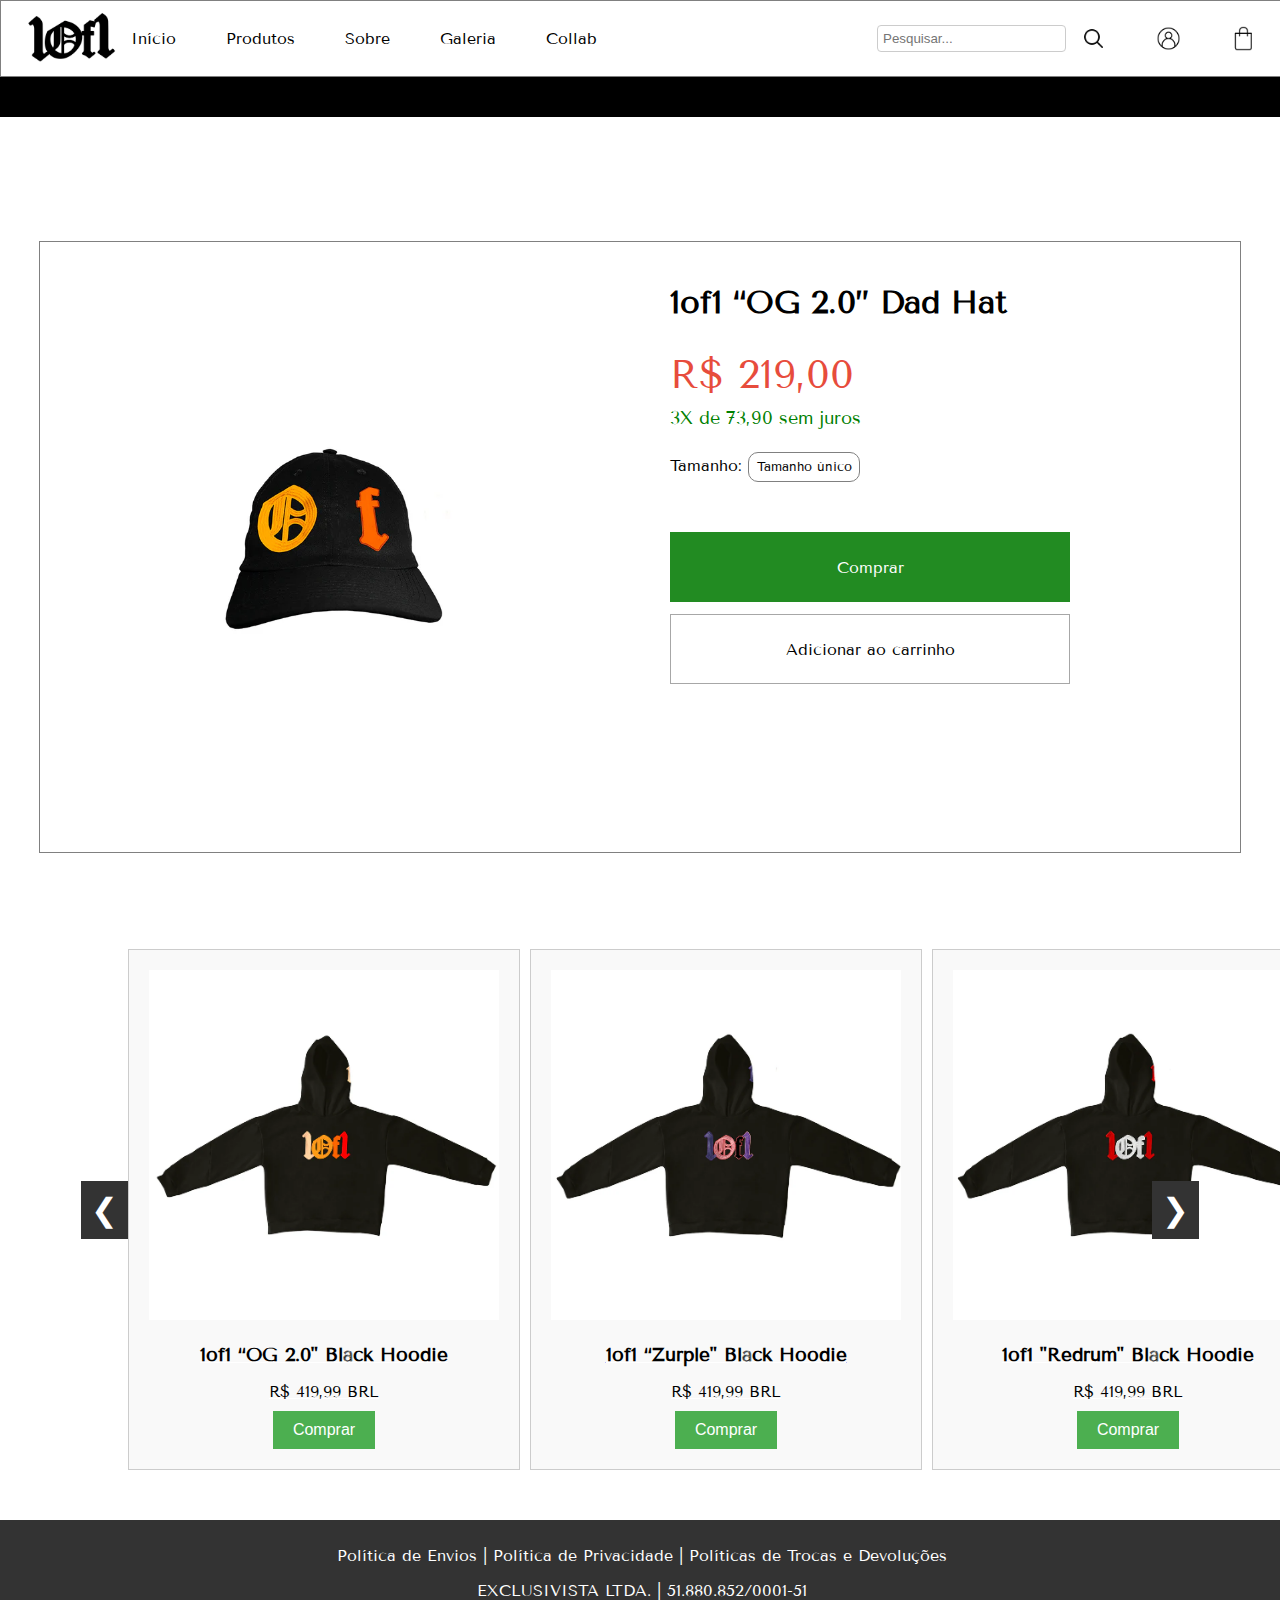
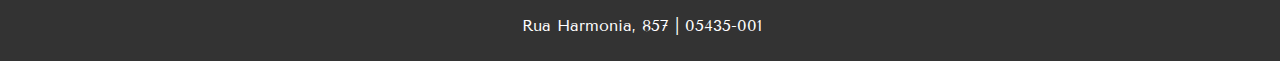
<file: produto4.html>
<!DOCTYPE html>
<html lang="pt-br">
<head>
    <meta charset="UTF-8">
    <meta name="viewport" content="width=device-width, initial-scale=1.0">
    <title>Dad Hat "OG 2.0" - EXCLUSIVIST</title>
    <link rel="preconnect" href="https://fonts.googleapis.com">
    <link rel="preconnect" href="https://fonts.gstatic.com" crossorigin>
    <link href="https://fonts.googleapis.com/css2?family=Gruppo&family=Rokkitt:ital,wght@0,100..900;1,100..900&family=Tenor+Sans&display=swap" rel="stylesheet">
    <link rel="website icon" href="imagens/Design sem nome.svg">
    <style>
        body {
            font-family: "Tenor Sans", sans-serif;
            margin: 0;
            padding: 0;
        }

        nav {
            display: flex;
            justify-content: space-between;
            background-color: white;
            padding: .625rem;
            border: .0625rem solid gray;
            width: 100%;
            position: static;
        }

        nav ul {
            list-style: none;
            padding: 0;
            margin: 0;
            display: flex;
            align-items: center;
        }

        nav ul li {
            margin-right: 1.25rem;
        }

        nav ul.nav-left li a,
        nav ul.nav-right li a {
            color: rgb(0, 0, 0);
            text-decoration: none;
            padding: .625rem .9375rem;
            display: flex;
            justify-content: center;
            align-items: center;
        }

        nav ul.nav-right li a img {
            width: 1.5625rem;
            height: 1.5625rem;
            object-fit: cover;
        }

        marquee {
            background-color: black;
            color: white;
            width: 100%;
            justify-content: center;
            height: 30px;
            padding: 5px;
            direction: left;
            text-align: center;
        }

        main {
            padding: 1.25rem;
        }

        footer {
            background-color: #333;
            color: white;
            text-align: center;
            padding: .625rem;
            position: static;
            bottom: 0;
            width: 98.8vw;
        }

        ul.nav-left {
            margin: 0 auto;
            display: flex;
            justify-content: center;
            align-items: center;
            margin-left: .9375rem;
        }

        ul.nav-right img {
            width: 2.5rem;
            height: 2.5rem;
        }

        .logo img {
            width: 5.625rem;
            height: 3.1837rem;
            object-fit: cover;
        }

        #search-bar {
            width: 100%;
            padding: .3125rem;
            border: .0625rem solid #ccc;
            border-radius: .25rem;
            box-sizing: border-box;
        }

        #search-results li {
            padding: .625rem;
            cursor: pointer;
            border-bottom: .0625rem solid #ccc;
        }

        #search-results li:hover {
            background-color: #f0f0f0;
        }

        .produto {
            display: flex;
            padding: 20px;
            align-items: center;
            border: solid 1px rgb(116, 116, 116);
            margin: 0 auto;
            width: 1000px;
            height: 910px;
            margin-top: 150px;
        }

        .produto--esquerdo {
            width: 600px;
            height: 650px;
            border: solid 1px gray;
            margin-right: 30px;
            margin-top: -210px;
        }

        .btn--img {
            border: none;
            background-color: transparent;
        }

        .btn--img2 img {
            border: none;
            background-color: transparent;
            width: 100px;
            height: 100px;
        }

        .btn--img img {
            margin-top: 10px;
            display: flex;
            width: 100%;
            height: 100%;
            border: none;
            background-color: transparent;
        }

        /* chat gpt */
        .container {
            display: flex;
            max-width: 1200px;
            margin: auto;
            border: 1px solid gray;
            margin-top: 120px;
            margin-bottom: 96px;
        }

        .left-section, .right-section {
            flex: 1;
            padding: 20px;
        }

        .left-section {
            display: flex;
            flex-direction: column;
            align-items: center;
            width: 700px;
        }

        .left-section img {
            max-width: 100%;
            margin-bottom: 20px;
        }

        .right-section {
            padding-left: 40px;
            width: 400px;
        }

        .right-section h1 {
            font-size: 2em;
            margin-bottom: 10px;
        }

        .right-section p {
            margin-bottom: 20px;
            line-height: 1.5;
        }

        p.price {
            font-size: 2.5em;
            margin: 24px 0px 0px;
            color: #e74c3c;
        }

        .sizes {
            margin-bottom: 20px;
            font-family: "Tenor Sans", sans-serif;
        }

        .sizes label {
            margin-right: 10px;
        }

        .sizes select {
            padding: 5px;
            font-size: 1em;
        }

        .buy-button {
            width: 400px;
            height: 70px;
            text-align: center;
            background-color: forestgreen;
            color: white;
            padding: 10px 20px;
            font-size: 1em;
            border: white;
            cursor: pointer;
            transition: 0.3s;
            font-family: "Tenor Sans", sans-serif;
        }

        .car-button {
            margin-top: 12px;
            text-align: center;
            border: 1px solid rgb(167, 167, 167);
            width: 400px;
            height: 70px;
            background-color: white;
            color: rgb(0, 0, 0);
            padding: 10px 20px;
            font-size: 1em;
            cursor: pointer;
            font-family: "Tenor Sans", sans-serif;
        }

        .car-button:hover {
            background-color: black;
            color: white;
            transition: 0.7s;
        }

        .buy-button:hover {
            background-color: #ffffff;
            color: black;
            border: 1px solid black;
            transition: 0.7s;
        }

        .buttons {
            margin-top: 30px;
        }

        .sizes {
            align-items: center;
            background-color: rgb(255, 255, 255);
            border: 1px solid gray;
            width: 112px;
            height: 30px;
            border-radius: 10px;
            cursor: pointer;
        }

        .sizes#exgg {
            width: 50px;
        }

        .sizes#gg {
            width: 45px;
        }

        .sizes:hover {
            color: black;
            border: 2px solid black;
        }

        .parcela{
            color: green;
            margin: 0px 0px 20px;
            font-size: large;
        }

        /* carrossel dos itens recomendados */ 
        .carousel-container {
            display: flex;
            justify-content: center;
            align-items: center;
            margin-top: 50px;
            margin-bottom: 50px;
            overflow: hidden;
        }

        .carousel {
            display: flex;
            width: 80%;
        }

        .carousel-item {
            flex: 0 0 400px;
            margin-right: 10px;
            border: 1px solid #ccc;
            padding: 20px;
            text-align: center;
            background-color: #f9f9f9;
            text-decoration: underline white; 
            color: black;
        }

        .carousel-item h3 {
            margin-bottom: 10px;
            font-size: 1.2em;
            text-decoration: none;
        }

        .carousel-item p {
            margin-bottom: 10px;
            font-size: 1em;
            text-decoration: dotted;
        }

        .carousel-item button {
            padding: 10px 20px;
            font-size: 1em;
            background-color: #4CAF50;
            color: white;
            border: none;
            cursor: pointer;
            transition: 0.3s;
        }

        .carousel-item button:hover {
            background-color: #45a049;
        }

        .carousel-button {
            padding: 10px;
            font-size: 2em;
            background-color: #333;
            color: white;
            border: none;
            cursor: pointer;
            transition: 0.3s;
        }

        .carousel-button:hover {
            background-color: #555;
        }

        .carousel-button:disabled {
            background-color: #ccc;
            cursor: not-allowed;
        }

        .img-carrossel{
            width: 350px;
        }

        .pages1:hover{
    color: gray;
    text-decoration-line: underline;
} 
.pages2:hover{
    color: gray;
    text-decoration-line: underline;
} 
.pages3:hover{
    color: gray;
    text-decoration-line: underline;
} 
.pages4:hover{
    color: gray;
    text-decoration-line: underline;
} 
.pages5:hover{
    color: gray;
    text-decoration-line: underline;
} 


    </style>
</head>
<body>
    <nav>
        <ul class="nav-left">
            <div class="logo">
                <img src="imagens/1of1-logo1.webp" alt="logo">
            </div>
            <li><a class="pages1" href="index.html" target="_self">Início</a></li>
            <li><a class="pages2" href="produtos.html" target="_self">Produtos</a></li>
            <li><a class="pages3" href="sobre.html" target="_self">Sobre</a></li>
            <li><a class="pages4" href="galeria.html" target="_self">Galeria</a></li>
            <li><a class="pages5" href="Collab.html" target="_self">Collab</a></li>
        </ul>
        <ul class="nav-right">
            <div class="search-container">
                <input type="text" id="search-bar" placeholder="Pesquisar...">
                <ul id="search-results"></ul>
            </div>
            <script src="script.js" defer></script>
            <li><a href="#"><img src="imagens/lupa.png" alt="lupa"></a></li>
            <li><a href="usuario.html"><img src="imagens/usuario1.png" alt="usuario"></a></li>
            <li><a href="sacola.html"><img src="imagens/sacola.png" alt="sacola"></a></li>
        </ul>
    </nav> 
    <marquee behavior="slide" direction="left">OS CLÁSSICOS ESTÃO DE VOLTA!!! TODOS OS PEDIDOS SERÃO ENVIADOS EM ATÉ 30 DIAS ÚTEIS</marquee>
    <div class="container">
        <div class="left-section">
            <img id="mainImage" src="imagens/produto4.webp" alt="Imagem Principal do Produto">
            <img id="backImage" src="imagens/produto4-esquerdo.webp" alt="Imagem do Produto pelas Costas" style="display:none;">
        </div>
        <div class="right-section">
            <h1>1of1 “OG 2.0” Dad Hat</h1>
            <p class="price">R$ 219,00</p>
            <p class="parcela">3X de 73,90 sem juros</p>
            <div>
                <label class="size" for="size">Tamanho:</label>
                <button id="meuBotao" class="sizes" value="p">Tamanho único</button>
                
            </div>
            <div class="buttons">
                <a href="sacola.html"><button class="buy-button">Comprar</button></a>
                <a href="sacola.html"><button class="car-button">Adicionar ao carrinho</button></a>
                
            </div>
        </div>
    </div>

    <div class="carousel-container">
        <button class="carousel-button" id="prevButton" onclick="moveCarousel(-1)">&#10094;</button>
        <div class="carousel" id="carousel">

            <a href="produto1.html"><div class="carousel-item">
                <img class="img-carrossel" src="imagens/produto1.webp" alt="">
                <h3 class="titulo-produto">1of1 “OG 2.0" Black Hoodie</h3>
                <p>R$ 419,99 BRL</p>
                <button>Comprar</button>
            </div>
            </a>
            
            <a href="produto2.html"><div class="carousel-item">
                <img src="imagens/produto2.webp" alt="" class="img-carrossel">
                <h3 class="titulo-produto">1of1 “Zurple" Black Hoodie</h3>
                <p>R$ 419,99 BRL</p>
                <button>Comprar</button>
            </div>
            </a>
            
            <a href="produto3.html"><div class="carousel-item">
                <img src="imagens/produto3.webp" alt="" class="img-carrossel">
                <h3 class="titulo-produto">1of1 "Redrum" Black Hoodie</h3>
                <p>R$ 419,99 BRL</p>
                <button>Comprar</button>
            </div>
            </a>
            
            <a href="produto5.html"><div class="carousel-item">
                <img src="imagens/produto5.webp" alt="" class="img-carrossel">
                <h3 class="titulo-produto">1of1 "Redrum" Dad Hat</h3>
                <p>R$ 219,99 BRL</p>
                <button>Comprar</button>
            </div>
            </a>
            
        </div>
        <button class="carousel-button" id="nextButton" onclick="moveCarousel(1)">&#10095;</button>
    </div>

    <footer>
        <p>Política de Envios | Política de Privacidade | Políticas de Trocas e Devoluções</p>
        <p>EXCLUSIVISTA LTDA. | 51.880.852/0001-51</p>
        <p>Rua Harmonia, 857 | 05435-001</p>
    </footer>

    <script>
        document.getElementById('mainImage').addEventListener('mouseover', function() {
            this.style.display = 'none';
            document.getElementById('backImage').style.display = 'block';
        });
        document.getElementById('backImage').addEventListener('mouseout', function() {
            this.style.display = 'none';
            document.getElementById('mainImage').style.display = 'block';
        }); 

        //adicionando cor do botão selecionar
        document.addEventListener('DOMContentLoaded', (event) => {
            const botoes = document.querySelectorAll('.sizes');

            botoes.forEach(botao => {
                botao.addEventListener('click', function() {
                    // Alternar entre preto e branco
                    if (botao.style.backgroundColor === 'black') {
                        botao.style.backgroundColor = 'white';
                    } else {
                        botao.style.backgroundColor = 'black';
                    }

                    // Alternar a cor do texto para contraste
                    if (botao.style.color === 'white') {
                        botao.style.color = 'black';
                    } else {
                        botao.style.color = 'white';
                    }
                });
            });
        });

        // Carrossel
        let currentSlide = 0;

        function moveCarousel(direction) {
            const carousel = document.getElementById('carousel');
            const items = carousel.querySelectorAll('.carousel-item');
            const totalItems = items.length;
            const itemsToShow = 3;
            const itemWidth = items[0].clientWidth + 10; // 10px margin-right

            currentSlide += direction;

            if (currentSlide < 0) {
                currentSlide = totalItems - itemsToShow;
            } else if (currentSlide >= totalItems - itemsToShow + 1) {
                currentSlide = 0;
            }

            carousel.style.transform = `translateX(-${currentSlide * itemWidth}px)`;
        }


        document.querySelector('.car-button').addEventListener('click', function() {
        // Obter os detalhes do produto
        const productName = document.querySelector('.right-section h1').textContent;
        const productPrice = document.querySelector('.price').textContent;
        const productImage = document.querySelector('.left-section img').src;
        const productQuantity = 1; // Quantidade padrão

        // Criar um objeto de produto
        const product = {
            name: productName,
            price: productPrice,
            image: productImage,
            quantity: productQuantity
        };

        // Obter o carrinho do localStorage
        let cart = JSON.parse(localStorage.getItem('cart')) || [];

        // Adicionar o produto ao carrinho
        cart.push(product);

        // Atualizar o carrinho no localStorage
        localStorage.setItem('cart', JSON.stringify(cart));

        alert('Produto adicionado ao carrinho!');
    });

    
    </script>
</body>
</html>
</file>
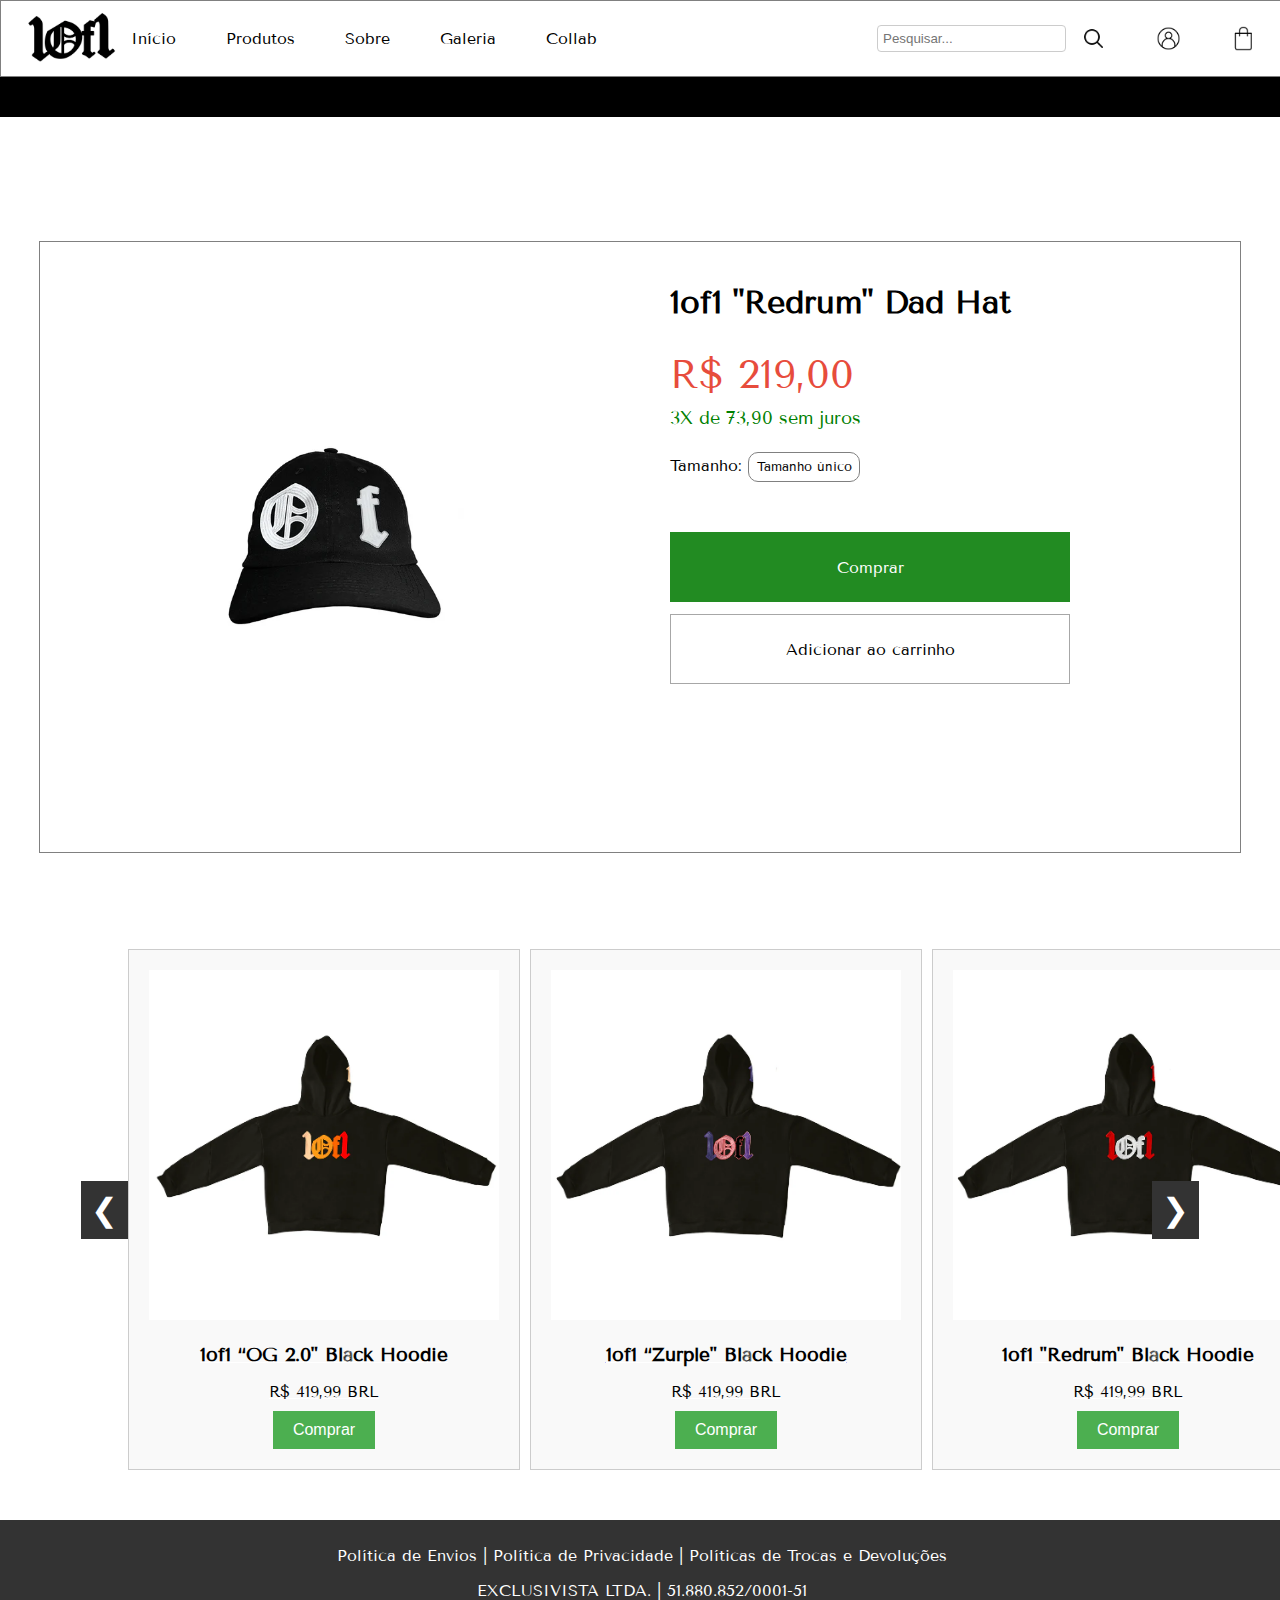
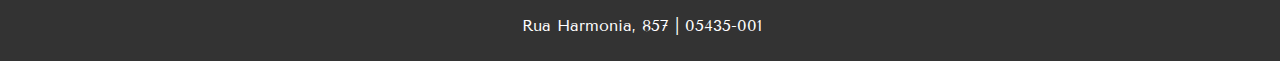
<file: produto5.html>
<!DOCTYPE html>
<html lang="pt-br">
<head>
    <meta charset="UTF-8">
    <meta name="viewport" content="width=device-width, initial-scale=1.0">
    <title>Dad Hat "Redrum" - EXCLUSIVIST</title>
    <link rel="preconnect" href="https://fonts.googleapis.com">
    <link rel="preconnect" href="https://fonts.gstatic.com" crossorigin>
    <link href="https://fonts.googleapis.com/css2?family=Gruppo&family=Rokkitt:ital,wght@0,100..900;1,100..900&family=Tenor+Sans&display=swap" rel="stylesheet">
    <link rel="website icon" href="imagens/Design sem nome.svg">
    <style>
        body {
            font-family: "Tenor Sans", sans-serif;
            margin: 0;
            padding: 0;
        }

        nav {
            display: flex;
            justify-content: space-between;
            background-color: white;
            padding: .625rem;
            border: .0625rem solid gray;
            width: 100%;
            position: static;
        }

        nav ul {
            list-style: none;
            padding: 0;
            margin: 0;
            display: flex;
            align-items: center;
        }

        nav ul li {
            margin-right: 1.25rem;
        }

        nav ul.nav-left li a,
        nav ul.nav-right li a {
            color: rgb(0, 0, 0);
            text-decoration: none;
            padding: .625rem .9375rem;
            display: flex;
            justify-content: center;
            align-items: center;
        }

        nav ul.nav-right li a img {
            width: 1.5625rem;
            height: 1.5625rem;
            object-fit: cover;
        }

        marquee {
            background-color: black;
            color: white;
            width: 100%;
            justify-content: center;
            height: 30px;
            padding: 5px;
            direction: left;
            text-align: center;
        }

        main {
            padding: 1.25rem;
        }

        footer {
            background-color: #333;
            color: white;
            text-align: center;
            padding: .625rem;
            position: static;
            bottom: 0;
            width: 98.8vw;
        }

        ul.nav-left {
            margin: 0 auto;
            display: flex;
            justify-content: center;
            align-items: center;
            margin-left: .9375rem;
        }

        ul.nav-right img {
            width: 2.5rem;
            height: 2.5rem;
        }

        .logo img {
            width: 5.625rem;
            height: 3.1837rem;
            object-fit: cover;
        }

        #search-bar {
            width: 100%;
            padding: .3125rem;
            border: .0625rem solid #ccc;
            border-radius: .25rem;
            box-sizing: border-box;
        }

        #search-results li {
            padding: .625rem;
            cursor: pointer;
            border-bottom: .0625rem solid #ccc;
        }

        #search-results li:hover {
            background-color: #f0f0f0;
        }

        .produto {
            display: flex;
            padding: 20px;
            align-items: center;
            border: solid 1px rgb(116, 116, 116);
            margin: 0 auto;
            width: 1000px;
            height: 910px;
            margin-top: 150px;
        }

        .produto--esquerdo {
            width: 600px;
            height: 650px;
            border: solid 1px gray;
            margin-right: 30px;
            margin-top: -210px;
        }

        .btn--img {
            border: none;
            background-color: transparent;
        }

        .btn--img2 img {
            border: none;
            background-color: transparent;
            width: 100px;
            height: 100px;
        }

        .btn--img img {
            margin-top: 10px;
            display: flex;
            width: 100%;
            height: 100%;
            border: none;
            background-color: transparent;
        }

        /* chat gpt */
        .container {
            display: flex;
            max-width: 1200px;
            margin: auto;
            border: 1px solid gray;
            margin-top: 120px;
            margin-bottom: 96px;
        }

        .left-section, .right-section {
            flex: 1;
            padding: 20px;
        }

        .left-section {
            display: flex;
            flex-direction: column;
            align-items: center;
            width: 700px;
        }

        .left-section img {
            max-width: 100%;
            margin-bottom: 20px;
        }

        .right-section {
            padding-left: 40px;
            width: 400px;
        }

        .right-section h1 {
            font-size: 2em;
            margin-bottom: 10px;
        }

        .right-section p {
            margin-bottom: 20px;
            line-height: 1.5;
        }

        p.price {
            font-size: 2.5em;
            margin: 24px 0px 0px;
            color: #e74c3c;
        }

        .sizes {
            margin-bottom: 20px;
            font-family: "Tenor Sans", sans-serif;
        }

        .sizes label {
            margin-right: 10px;
        }

        .sizes select {
            padding: 5px;
            font-size: 1em;
        }

        .buy-button {
            width: 400px;
            height: 70px;
            text-align: center;
            background-color: forestgreen;
            color: white;
            padding: 10px 20px;
            font-size: 1em;
            border: white;
            cursor: pointer;
            transition: 0.3s;
            font-family: "Tenor Sans", sans-serif;
        }

        .car-button {
            margin-top: 12px;
            text-align: center;
            border: 1px solid rgb(167, 167, 167);
            width: 400px;
            height: 70px;
            background-color: white;
            color: rgb(0, 0, 0);
            padding: 10px 20px;
            font-size: 1em;
            cursor: pointer;
            font-family: "Tenor Sans", sans-serif;
        }

        .car-button:hover {
            background-color: black;
            color: white;
            transition: 0.7s;
        }

        .buy-button:hover {
            background-color: #ffffff;
            color: black;
            border: 1px solid black;
            transition: 0.7s;
        }

        .buttons {
            margin-top: 30px;
        }

        .sizes {
            align-items: center;
            background-color: rgb(255, 255, 255);
            border: 1px solid gray;
            width: 112px;
            height: 30px;
            border-radius: 10px;
            cursor: pointer;
            font-family: "Tenor Sans", sans-serif;
        }

        .sizes#exgg {
            width: 50px;
        }

        .sizes#gg {
            width: 45px;
        }

        .sizes:hover {
            color: black;
            border: 2px solid black;
        }

        .parcela{
            color: green;
            margin: 0px 0px 20px;
            font-size: large;
        }

        /* carrossel dos itens recomendados */ 
        .carousel-container {
            display: flex;
            justify-content: center;
            align-items: center;
            margin-top: 50px;
            margin-bottom: 50px;
            overflow: hidden;
        }

        .carousel {
            display: flex;
            width: 80%;
        }

        .carousel-item {
            flex: 0 0 400px;
            margin-right: 10px;
            border: 1px solid #ccc;
            padding: 20px;
            text-align: center;
            background-color: #f9f9f9;
            text-decoration: underline white; 
            color: black;
        }

        .carousel-item h3 {
            margin-bottom: 10px;
            font-size: 1.2em;
            text-decoration: none;
        }

        .carousel-item p {
            margin-bottom: 10px;
            font-size: 1em;
            text-decoration: dotted;
        }

        .carousel-item button {
            padding: 10px 20px;
            font-size: 1em;
            background-color: #4CAF50;
            color: white;
            border: none;
            cursor: pointer;
            transition: 0.3s;
        }

        .carousel-item button:hover {
            background-color: #45a049;
        }

        .carousel-button {
            padding: 10px;
            font-size: 2em;
            background-color: #333;
            color: white;
            border: none;
            cursor: pointer;
            transition: 0.3s;
        }

        .carousel-button:hover {
            background-color: #555;
        }

        .carousel-button:disabled {
            background-color: #ccc;
            cursor: not-allowed;
        }

        .img-carrossel{
            width: 350px;
        }

        .pages1:hover{
    color: gray;
    text-decoration-line: underline;
} 
.pages2:hover{
    color: gray;
    text-decoration-line: underline;
} 
.pages3:hover{
    color: gray;
    text-decoration-line: underline;
} 
.pages4:hover{
    color: gray;
    text-decoration-line: underline;
} 
.pages5:hover{
    color: gray;
    text-decoration-line: underline;
} 



    </style>
</head>
<body>
    <nav>
        <ul class="nav-left">
            <div class="logo">
                <img src="imagens/1of1-logo1.webp" alt="logo">
            </div>
            <li><a class="pages1" href="index.html" target="_self">Início</a></li>
            <li><a class="pages2" href="produtos.html" target="_self">Produtos</a></li>
            <li><a class="pages3" href="sobre.html" target="_self">Sobre</a></li>
            <li><a class="pages4" href="galeria.html" target="_self">Galeria</a></li>
            <li><a class="pages5" href="Collab.html" target="_self">Collab</a></li>
        </ul>
        <ul class="nav-right">
            <div class="search-container">
                <input type="text" id="search-bar" placeholder="Pesquisar...">
                <ul id="search-results"></ul>
            </div>
            <script src="script.js" defer></script>
            <li><a href="#"><img src="imagens/lupa.png" alt="lupa"></a></li>
            <li><a href="usuario.html"><img src="imagens/usuario1.png" alt="usuario"></a></li>
            <li><a href="sacola.html"><img src="imagens/sacola.png" alt="sacola"></a></li>
        </ul>
    </nav> 
    <marquee behavior="slide" direction="left">OS CLÁSSICOS ESTÃO DE VOLTA!!! TODOS OS PEDIDOS SERÃO ENVIADOS EM ATÉ 30 DIAS ÚTEIS</marquee>
    <div class="container">
        <div class="left-section">
            <img id="mainImage" src="imagens/produto5.webp" alt="Imagem Principal do Produto">
            <img id="backImage" src="imagens/produto5-esquerdo.webp" alt="Imagem do Produto pelas Costas" style="display:none;">
        </div>
        <div class="right-section">
            <h1>1of1 "Redrum" Dad Hat</h1>
            <p class="price">R$ 219,00</p>
            <p class="parcela">3X de 73,90 sem juros</p>
            <div>
                <label class="size" for="size">Tamanho:</label>
                <button id="meuBotao" class="sizes" value="p">Tamanho único</button>
                
            </div>
            <div class="buttons">
                <a href="sacola.html"><button class="buy-button">Comprar</button></a>
                <a href="sacola.html"><button class="car-button">Adicionar ao carrinho</button></a>
                
            </div>
        </div>
    </div>

    <div class="carousel-container">
        <button class="carousel-button" id="prevButton" onclick="moveCarousel(-1)">&#10094;</button>
        <div class="carousel" id="carousel">

            <a href="produto1.html"><div class="carousel-item">
                <img class="img-carrossel" src="imagens/produto1.webp" alt="">
                <h3 class="titulo-produto">1of1 “OG 2.0" Black Hoodie</h3>
                <p>R$ 419,99 BRL</p>
                <button>Comprar</button>
            </div>
            </a>
            
            <a href="produto2.html"><div class="carousel-item">
                <img src="imagens/produto2.webp" alt="" class="img-carrossel">
                <h3 class="titulo-produto">1of1 “Zurple" Black Hoodie</h3>
                <p>R$ 419,99 BRL</p>
                <button>Comprar</button>
            </div>
            </a>
            
            <a href="produto3.html"><div class="carousel-item">
                <img src="imagens/produto3.webp" alt="" class="img-carrossel">
                <h3 class="titulo-produto">1of1 "Redrum" Black Hoodie</h3>
                <p>R$ 419,99 BRL</p>
                <button>Comprar</button>
            </div>
            </a>

            <a href="produto4.html"><div class="carousel-item">
                <img src="imagens/produto4.webp" alt="" class="img-carrossel">
                <h3 class="titulo-produto">1of1 "OG 2.0" Dad Hat</h3>
                <p>R$ 219,99 BRL</p>
                <button>Comprar</button>
            </div>
            </a> 
            
        </div>
        <button class="carousel-button" id="nextButton" onclick="moveCarousel(1)">&#10095;</button>
    </div>

    <footer>
        <p>Política de Envios | Política de Privacidade | Políticas de Trocas e Devoluções</p>
        <p>EXCLUSIVISTA LTDA. | 51.880.852/0001-51</p>
        <p>Rua Harmonia, 857 | 05435-001</p>
    </footer>

    <script>
        document.getElementById('mainImage').addEventListener('mouseover', function() {
            this.style.display = 'none';
            document.getElementById('backImage').style.display = 'block';
        });
        document.getElementById('backImage').addEventListener('mouseout', function() {
            this.style.display = 'none';
            document.getElementById('mainImage').style.display = 'block';
        }); 

        //adicionando cor do botão selecionar
        document.addEventListener('DOMContentLoaded', (event) => {
            const botoes = document.querySelectorAll('.sizes');

            botoes.forEach(botao => {
                botao.addEventListener('click', function() {
                    // Alternar entre preto e branco
                    if (botao.style.backgroundColor === 'black') {
                        botao.style.backgroundColor = 'white';
                    } else {
                        botao.style.backgroundColor = 'black';
                    }

                    // Alternar a cor do texto para contraste
                    if (botao.style.color === 'white') {
                        botao.style.color = 'black';
                    } else {
                        botao.style.color = 'white';
                    }
                });
            });
        });

        // Carrossel
        let currentSlide = 0;

        function moveCarousel(direction) {
            const carousel = document.getElementById('carousel');
            const items = carousel.querySelectorAll('.carousel-item');
            const totalItems = items.length;
            const itemsToShow = 3;
            const itemWidth = items[0].clientWidth + 10; // 10px margin-right

            currentSlide += direction;

            if (currentSlide < 0) {
                currentSlide = totalItems - itemsToShow;
            } else if (currentSlide >= totalItems - itemsToShow + 1) {
                currentSlide = 0;
            }

            carousel.style.transform = `translateX(-${currentSlide * itemWidth}px)`;
        }

        document.querySelector('.car-button').addEventListener('click', function() {
        // Obter os detalhes do produto
        const productName = document.querySelector('.right-section h1').textContent;
        const productPrice = document.querySelector('.price').textContent;
        const productImage = document.querySelector('.left-section img').src;
        const productQuantity = 1; // Quantidade padrão

        // Criar um objeto de produto
        const product = {
            name: productName,
            price: productPrice,
            image: productImage,
            quantity: productQuantity
        };

        // Obter o carrinho do localStorage
        let cart = JSON.parse(localStorage.getItem('cart')) || [];

        // Adicionar o produto ao carrinho
        cart.push(product);

        // Atualizar o carrinho no localStorage
        localStorage.setItem('cart', JSON.stringify(cart));

        alert('Produto adicionado ao carrinho!');
    });


    </script>
</body>
</html>
</file>
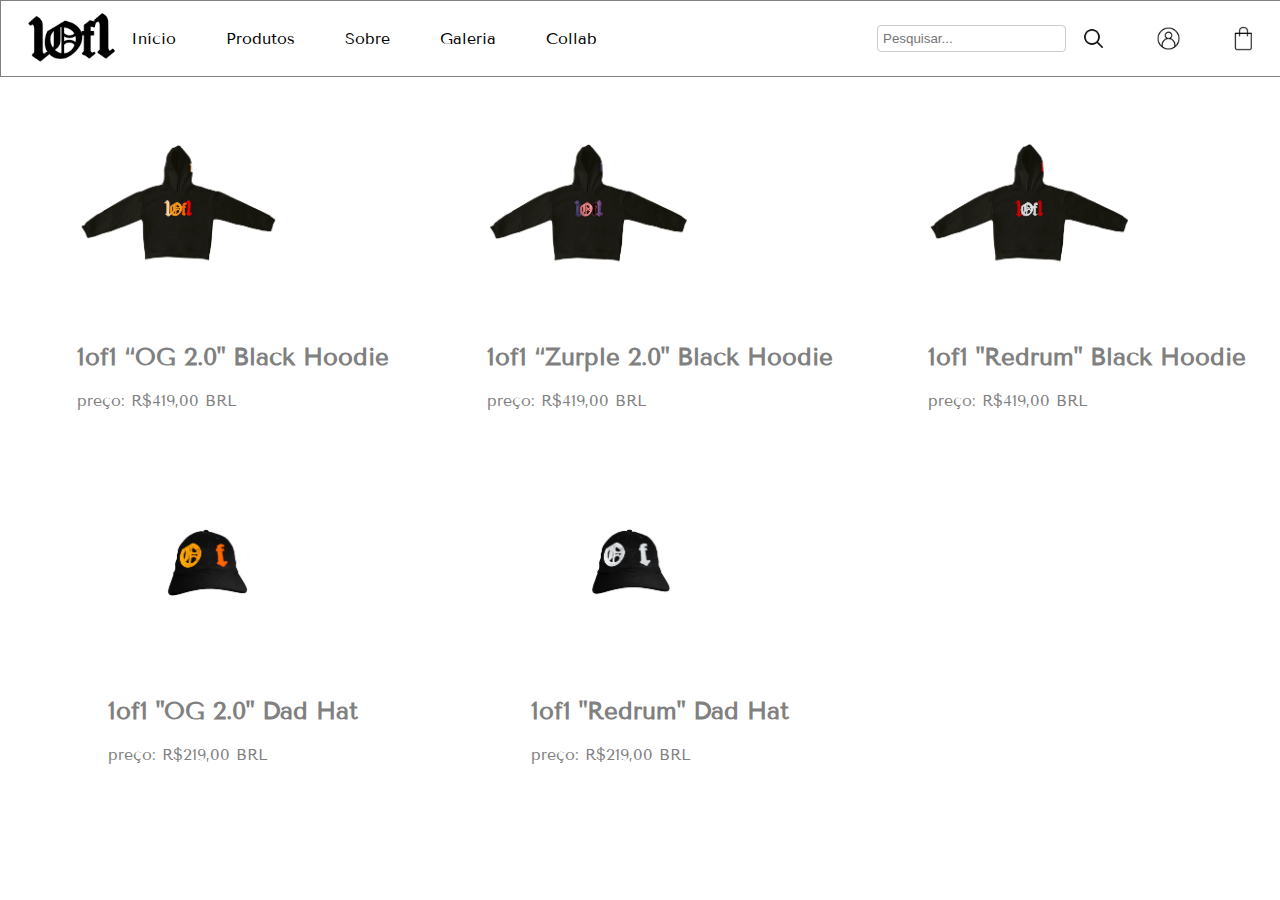
<file: produtos.html>
<!DOCTYPE html>
<html lang="pt-br">
<head>
    <meta charset="UTF-8">
    <meta name="viewport" content="width=device-width, initial-scale=1.0">
    <title>Produtos - EXCLUSIVIST</title>
    <link rel="preconnect" href="https://fonts.googleapis.com">
    <link rel="preconnect" href="https://fonts.gstatic.com" crossorigin>
    <link href="https://fonts.googleapis.com/css2?family=Gruppo&family=Rokkitt:ital,wght@0,100..900;1,100..900&family=Tenor+Sans&display=swap" rel="stylesheet">

    <style>
        body {
    font-family: "Tenor Sans", sans-serif;
    margin: 0;
    padding: 0;
} 

nav {
    display: flex;
    justify-content: space-between;
    background-color: white;
    padding: .625rem;
    border: .0625rem solid gray;
    position: fixed;
    width: 100%;
}

nav ul {
    list-style: none;
    padding: 0;
    margin: 0;
    display: flex;
    align-items: center;
}

nav ul li {
    margin-right: 1.25rem;
}

nav ul.nav-left li a,
nav ul.nav-right li a {
    color: rgb(0, 0, 0);
    text-decoration: none;
    padding: .625rem .9375rem;
    display: flex;
    justify-content: center;
    align-items: center;
}

nav ul.nav-right li a img {
    width: 1.5625rem;
    height: 1.5625rem;
    object-fit: cover;
}

main {
    padding: 1.25rem;
}

footer {
    background-color: #333;
    color: white;
    text-align: center;
    padding: .625rem;
    position: static;
    bottom: 0;
    width: 100%;
}

ul.nav-left {
    margin: 0 auto;
    display: flex;
    justify-content: center;
    align-items: center;
    margin-left: .9375rem;
}

ul.nav-right img {
    width: 2.5rem;
    height: 2.5rem;
}

.logo img {
    width: 5.625rem;
    height: 3.1837rem;
    object-fit: cover;
}


.product{
    width: 100%;
    max-width: 12.5rem;
    height: auto;
    margin-bottom: .625rem;
}

.grid-container {
    display: grid;
    grid-template-columns: repeat(3, 1fr);
    gap: 1.25rem;
    padding: 1.25rem;
    justify-items: center;
}

li.grid-container{
    position: static;
    /* margin-top: 3.125rem; */
    padding: 5.75rem .625rem .625rem .625rem ;
}

/* ul#produto1{
    margin-top: 3.125rem;
} */
 
a{
    color: gray;
    text-decoration: none;
}

#search-bar {
    width: 100%;
    padding: .3125rem;
    border: .0625rem solid #ccc;
    border-radius: .25rem;
    box-sizing: border-box;
}

#search-results li {
    padding: .625rem;
    cursor: pointer;
    border-bottom: .0625rem solid #ccc;
    
}

#search-results li:hover {
    background-color: #f0f0f0;
}
    </style>
</head>
<body>
    
    <nav>
        <ul class="nav-left">
            
            <div class="logo">
                <img src="imagens/1of1-logo.webp" alt="logo">
            </div>

            <li><a href="index.html" target="_self" >Início</a></li>
            <li><a href="produtos.html" target="_self">Produtos</a></li>
            <li><a href="sobre.html" target="_self">Sobre</a></li>
            <li><a href="galeria.html" target="_self">Galeria</a></li>
            <li><a href="Collab.html" target="_self">Collab</a></li>

        </ul>
            

        <ul class="nav-right">
            <div class="search-container">
                <input type="text" id="search-bar" placeholder="Pesquisar...">
                <ul id="search-results"></ul>
            </div>
            <script src="script.js"></script>
            <li><a  href="#"><img src="imagens/lupa.png" alt="lupa"></a></li>
            <li><a  href="usuario.html"><img src="imagens/usuario1.png" alt="usuario"></a></li>
            <li><a  href="sacola.html"><img src="imagens/sacola.png" alt="sacola"></a></li>
        </ul>
    </nav>

    <li class="grid-container">

       <a href="produto1.html"> 
            <div><ul id="produto--1"><img class="product" src="imagens/produto1.webp" alt="">
            <h2>1of1 “OG 2.0" Black Hoodie</h2>
            <p>preço: R$419,00 BRL</p></ul></div>
</a>
        <a href="produto2.html">
            <div><ul id="produto--2">
            <img class="product" src="imagens/produto2.webp" alt="">
            <h2>1of1 “Zurple 2.0" Black Hoodie</h2>
            <p>preço: R$419,00 BRL</p></ul></div>
</a>
        <a href="produto3.html">
            <div><ul id="produto--3">
            <img class="product" src="imagens/produto3.webp" alt="">
            <h2>1of1 "Redrum" Black Hoodie</h2>
            <p>preço: R$419,00 BRL</p></ul></div>
</a>
        <a href="produto4.html">
            <div><ul id="produto--4">
            <img class="product" src="imagens/produto4.webp" alt="">
            <h2>1of1 "OG 2.0" Dad Hat</h2>
            <p>preço: R$219,00 BRL</p></ul></div>
</a>
        <a href="produto5.html">
            <div>
            <ul id="produto--5">
            <img class="product" src="imagens/produto5.webp" alt="">
            <h2>1of1 "Redrum" Dad Hat</h2>
            <p>preço: R$219,00 BRL</p></ul></div> 
</a> 
    </li>

</body>
</html>
</file>
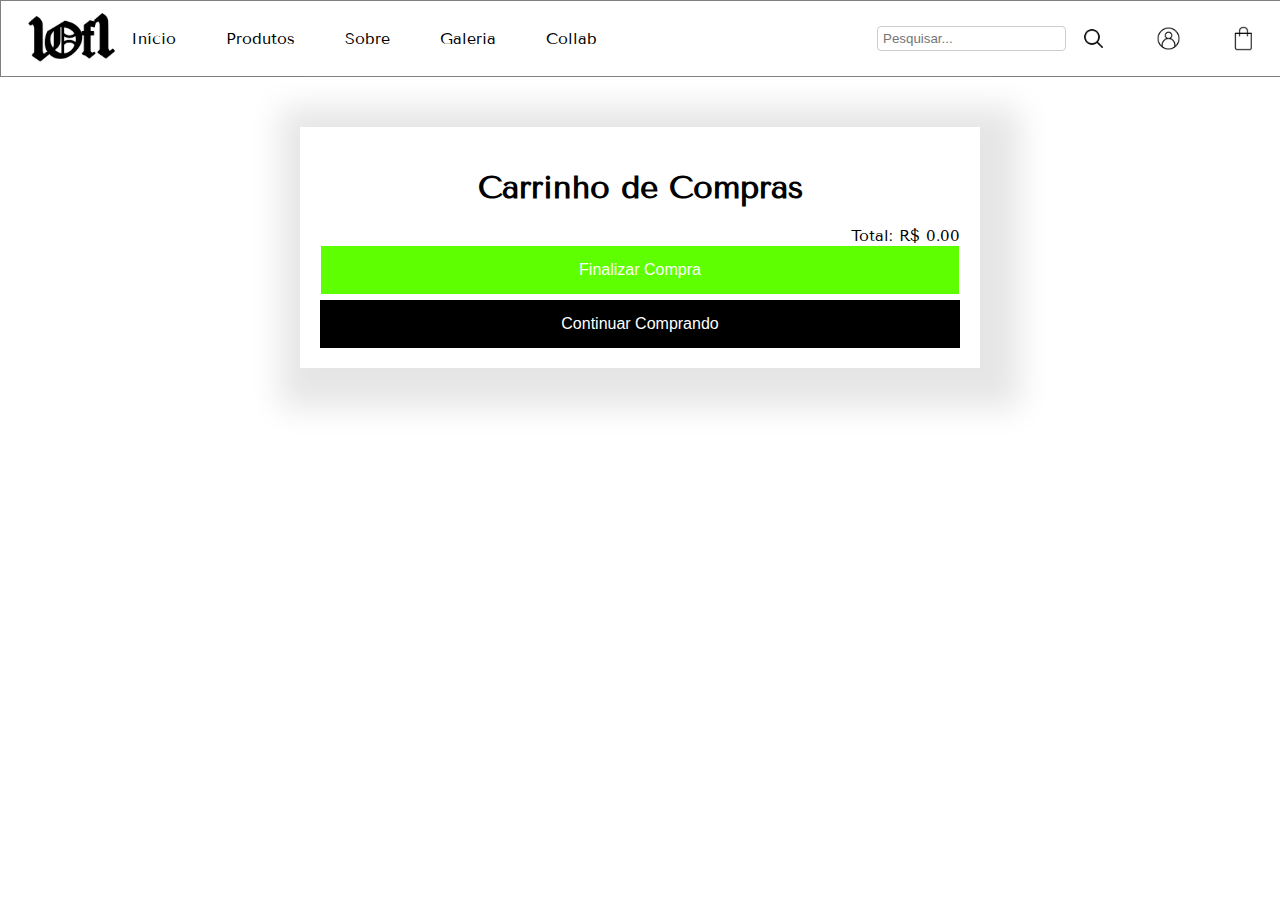
<file: sacola.html>
<!DOCTYPE html>
<html lang="pt-br">
<head>
    <meta charset="UTF-8">
    <meta name="viewport" content="width=device-width, initial-scale=1.0">
    <title>Sacola- EXCLUSIVIST</title>
    <link rel="preconnect" href="https://fonts.googleapis.com">
    <link rel="preconnect" href="https://fonts.gstatic.com" crossorigin>
    <link href="https://fonts.googleapis.com/css2?family=Gruppo&family=Rokkitt:ital,wght@0,100..900;1,100..900&family=Tenor+Sans&display=swap" rel="stylesheet">

    <style>
        body {
    font-family: "Tenor Sans", sans-serif;
    margin: 0;
    padding: 0;
}


nav {
    display: flex;
    justify-content: space-between;
    background-color: white;
    padding: .625rem;
    border: .0625rem solid gray;
    position: relative;
    width: 100%;
}

nav ul {
    list-style: none;
    padding: 0;
    margin: 0;
    display: flex;
    align-items: center;
}

nav ul li {
    margin-right: 1.25rem;
}

nav ul.nav-left li a,
nav ul.nav-right li a {
    color: rgb(0, 0, 0);
    text-decoration: none;
    padding: .625rem .9375rem;
    display: flex;
    justify-content: center;
    align-items: center;
}

nav ul.nav-right li a img {
    width: 1.5625rem;
    height: 1.5625rem;
    object-fit: cover;
}

main {
    padding: 1.25rem;
}

footer {
    background-color: #333;
    color: white;
    text-align: center;
    padding: .625rem;
    position: static;
    bottom: 0;
    width: 100vh;
}

ul.nav-left {
    margin: 0 auto;
    display: flex;
    justify-content: center;
    align-items: center;
    margin-left: .9375rem;
}

ul.nav-right img {
    width: 2.5rem;
    height: 2.5rem;
    
}

.logo img {
    width: 5.625rem;
    height: 3.1837rem;
    object-fit: cover;
}

#search-bar {
    width: 100%;
    padding: .3125rem;
    border: .0625rem solid #ccc;
    border-radius: .25rem;
    box-sizing: border-box;
}

#search-results li {
    padding: .625rem;
    cursor: pointer;
    border-bottom: .0625rem solid #ccc;
    
}

#search-results li:hover {
    background-color: #f0f0f0;
}

.cart-container {
    width: 50%;
    margin: 50px auto;
    background-color: #fff;
    padding: 20px;
    box-shadow: 10px 10px 30px 30px rgba(0, 0, 0, 0.1);
}

.cart-container h1 {
    text-align: center;
    margin-bottom: 20px;
}

.cart-item {
    display: flex;
    align-items: center;
    border-bottom: 1px solid #ddd;
    padding: 10px 0;
}

.cart-item img {
    width: 100px;
    height: 100px;
    margin-right: 20px;
}

.item-details {
    flex: 1;
}

.item-details h2 {
    margin: 0;
}

.item-details p {
    margin: 5px 0;
}

.item-details label {
    margin-right: 10px;
}

.item-details input {
    width: 50px;
}

.remove-btn {
    background-color: #ffffff;
    color: #000000;
    border: 1px solid black;
    border: none;
    padding: 10px;
    cursor: pointer;
}

.remove-btn:hover {
    background-color: #ff0000;
    color: rgb(255, 255, 255);
    transition: 0.6s;
}

.cart-total {
    text-align: right;
    margin-top: 20px;
}

.checkout-btn {
    width: 100%;
    padding: 15px;
    background-color: #5eff00;
    color: #ffffff;
    border: solid 1px white;
    cursor: pointer;
    font-size: 16px;
}

.checkout-btn:hover {
    background-color: #ffffff;
    border: solid 1px black;
    color: rgb(0, 0, 0);
    transition: 0.7s;
}

.continuar-btn{ 
    margin-top: 5px;
    width: 100%;
    padding: 15px;
    background-color: #000000;
    color: #fff;
    border: none;
    cursor: pointer;
    font-size: 16px;
}

.continuar-btn:hover{
    background-color: white;
    border: solid 1px black;
    color: black;
    transition: 0.3s;
}
#payment-container {
            display: none;
            position: fixed;
            top: 50%;
            left: 50%;
            transform: translate(-50%, -50%);
            border: 1px solid #ccc;
            padding: 20px;
            background-color: #fff;
            z-index: 1000;
            box-shadow: 0 0 10px rgba(0, 0, 0, 0.1);
        }
        #overlay {
            display: none;
            position: fixed;
            top: 0;
            left: 0;
            width: 100%;
            height: 100%;
            background: rgba(0, 0, 0, 0.5);
            z-index: 999;
        }
        .payment-section {
            margin-bottom: 10px; 
            width: 100%;
            display: flex;
        } 
      

        input{
            height: 25px;
            width: 100%; 
            text-align: left;
        }

        #info-cartao{
            /* display: flex; */
            width: 450px;
        } 

        #info-cartao input {
            width: 100%;
            /* margin-right: 6px ; */
            justify-content: space-between;
            gap: 6px;
        }
        .fechar{
            width: 20px;
            height: 20px; 
            background-color: white;
            border: 1px solid black;
            text-align: center;
            position: static; 
            margin-left: 334px;
        }

        .fechar:hover{
            background-color: rgb(255, 0, 0);
            border: 1px solid red;
            color: white; 
            transition: 0.4s;
        } 
        .pagar{
            width: 100%;
            height: 38px;
            background-color: green; 
            color: white; 
            border: 1px solid white;

        }
  
        .pagar:hover{
            background-color: rgb(0, 0, 0); 
            border: 1px solid gray;
        } 

        .select#forma-pagamento{
            width: 100px; 
            height: 20px; 
            text-align: center;

        }


    </style>
</head>
<body>
    
    <nav>
        <ul class="nav-left">
            <div class="logo">
                <img src="imagens/1of1-logo1.webp" alt="logo">
            </div>

            <li><a href="index.html" target="_self">Início</a></li>
            <li><a href="produtos.html" target="_self">Produtos</a></li>
            <li><a href="sobre.html" target="_self">Sobre</a></li>
            <li><a href="galeria.html" target="_self">Galeria</a></li>
            <li><a href="Collab.html" target="_self">Collab</a></li>

        </ul>
            
            

        <ul class="nav-right">
            <div class="search-container">
                <input type="text" id="search-bar" placeholder="Pesquisar...">
                <ul id="search-results"></ul>
            </div>
            <script src="script.js"></script>
            <li><a  href="#"><img src="imagens/lupa.png" alt="lupa"></a></li>
            <li><a  href="usuario.html"><img src="imagens/usuario1.png" alt="usuario"></a></li>
            <li><a  href="sacola.html"><img src="imagens/sacola.png" alt="sacola"></a></li>
        </ul>
    </nav>



    <div class="cart-container">
        <h1>Carrinho de Compras</h1>
        <!-- <div class="cart-item">
            <img src="imagens/produto4.webp" alt="Produto 1">
            <div class="item-details">
                <h2>1of1 "OG 2.0" Dad Hat</h2>
                <p>Preço: R$ 50,00</p>
                <label for="quantity1">Quantidade:</label>
                <input type="number" id="quantity1" name="quantity1" value="1">
            </div>
            <button class="remove-btn">Remover</button>
        </div> -->
        <!-- <div class="cart-item">
            <img src="imagens/produto3.webp" alt="Produto 2">
            <div class="item-details">
                <h2>1of1 "Redrum" Black Hoodie</h2>
                <p>Preço: R$ 419,00</p>
                <label for="quantity2">Quantidade:</label>
                <input type="number" id="quantity2" name="quantity2" value="1">
            </div>
            <button class="remove-btn">Remover</button>
        </div> -->
        <div class="cart-total">
            <h3>Total: R$ 80,00</h3>
        </div>
        <button class="checkout-btn" onclick="finalizarCompra()">Finalizar Compra</button>


        <a href="produtos.html"> <button href="produtos.html" class="continuar-btn">Continuar Comprando</button></a>
       
    </div> 

    <div id="overlay"></div>
    <div id="payment-container">
        <button class="fechar" onclick="fecharPagamento()">X</button> 

        <h2>Informações de Pagamento</h2>

        <div class="payment-section">
            <input placeholder="Nome Completo" type="text" id="nome" required>
        </div>
        <div class="payment-section">
            <input placeholder="Email" type="email" id="email" required>
        </div>
        <div class="payment-section">
            <input placeholder="Confirmar Email" type="email" id="confirmar-email" required>
        </div>
        <div class="payment-section">
            <input placeholder="CPF" type="text" id="cpf" required>

            <input placeholder="Telefone com DDD" type="text" id="telefone" required>

        </div>
        <div class="payment-section">
            <label for="forma-pagamento">Forma de Pagamento:</label>

            <select id="forma-pagamento" onchange="mostrarOpcoesPagamento()">
                <option value="pix">PIX</option>
                <option value="cartao">Cartão de Crédito</option>
            </select> 
        </div>
        <div id="opcoes-cartao" style="display: none;">
            <div class="payment-section">
                <input placeholder="Número do Cartão de Crédito" maxlength="16"  type="text" id="numero-cartao">
            </div>
            <div id="info-cartao" class="payment-section">
                <input placeholder="Mês" type="text" maxlength="2" id="mes" required>
                <input placeholder="Ano" type="text" maxlength="2" id="ano" required>
                <input placeholder="Código de Segurança" type="text" maxlength="3" id="codigo-seguranca" required>


            </div>
           
            <div class="payment-section">
                <label for="parcelas">Parcelas:</label>
                <select id="parcelas" onchange="calcularParcelas()">
                    <option value="1">1x</option>
                    <option value="2">2x</option>
                    <option value="3">3x</option>
                </select>
            </div>
            <div class="payment-section">
                <p id="valor-parcelas"></p>
            </div>
        </div>
        <a href="Pagamento-concluido.html"><button class="pagar" >Concluir Pagamento</button></a>
        

    </div> 


    <script>
        
    document.addEventListener('DOMContentLoaded', function() {
        const cartContainer = document.querySelector('.cart-container');
        const cart = JSON.parse(localStorage.getItem('cart')) || [];

        cart.forEach((product, index) => {
            const cartItem = document.createElement('div');
            cartItem.classList.add('cart-item');
            cartItem.innerHTML = `
                <img src="${product.image}" alt="${product.name}">
                <div class="item-details">
                    <h2>${product.name}</h2>
                    <p>Preço: ${product.price}</p>
                    <label for="quantity${index}">Quantidade:</label>
                    <input type="number" id="quantity${index}" name="quantity${index}" value="${product.quantity}" min="1">
                </div>
                <button class="remove-btn" data-index="${index}">Remover</button>
            `;
            cartContainer.appendChild(cartItem);
        });

        calculateTotal();
    });

    function calculateTotal() {
        const cart = JSON.parse(localStorage.getItem('cart')) || [];
        let total = 0;
        cart.forEach(product => {
            const price = parseFloat(product.price.replace('R$', '').replace(',', '.'));
            total += price * product.quantity;
        });
        document.querySelector('.cart-total').textContent = `Total: R$ ${total.toFixed(2)}`;
    }

    //remover itens do carrinho 

    document.addEventListener('click', function(event) {
        if (event.target.classList.contains('remove-btn')) {
            const index = event.target.getAttribute('data-index');
            let cart = JSON.parse(localStorage.getItem('cart')) || [];
            cart.splice(index, 1);
            localStorage.setItem('cart', JSON.stringify(cart));
            event.target.parentElement.remove();
            calculateTotal();
        }  
    }); 

    //atualizando quantidade e total 
   
    document.addEventListener('change', function(event) {
        if (event.target.type === 'number') {
            const index = event.target.id.replace('quantity', '');
            const newQuantity = parseInt(event.target.value, 10);
            let cart = JSON.parse(localStorage.getItem('cart')) || [];
            cart[index].quantity = newQuantity;
            localStorage.setItem('cart', JSON.stringify(cart));
            calculateTotal();
        }
    }); 

    

    //opções de pagamento 
    function finalizarCompra() {
            document.getElementById('overlay').style.display = 'block';
            document.getElementById('payment-container').style.display = 'block';
        }

        function fecharPagamento() {
            document.getElementById('overlay').style.display = 'none';
            document.getElementById('payment-container').style.display = 'none';
        }

        function mostrarOpcoesPagamento() {
            const formaPagamento = document.getElementById('forma-pagamento').value;
            const opcoesCartao = document.getElementById('opcoes-cartao');
            if (formaPagamento === 'cartao') {
                opcoesCartao.style.display = 'block';
            } else {
                opcoesCartao.style.display = 'none';
            }
        }
        
        //função para calcular parcela 1 

        // function calcularParcelas() {
        //    let parcelas = document.getElementById('parcelas').value;
        //    let result = document.getElementById(calculateTotal())
        //    let valorParcela = result / parcelas;
        //     document.getElementById('valor-parcelas').innerText = 'Valor de cada parcela: R$ ' + valorParcela.toFixed(2);

        //     calcularParcelas()
        // }

        //função para calcular parcela 2 

//         let valorTotal = calculateTotal(); 
        
//         function calcularParcelas(valorTotal) {
//   // Verifica se o valor total é válido
//         if (valorTotal <= 0) {
//             return "O valor total deve ser maior que zero.";
//         } 

//         // Calcula as parcelas
//         let parcelas = [];
//         for (let i = 1; i <= 3; i++) {
//             let valorParcela = valorTotal / i;
//             parcelas.push({
//             numeroParcelas: i,
//             valorParcela: valorParcela.toFixed(2)
//             });
//   }

//   return parcelas;
// } 

// let parcelas = calcularParcelas(valorTotal); 
//     document.getElementById("valor-parcelas").innerText = 'Valor de cada parcela: R$ ' + valorParcela.toFixed(2);



    </script>

</body>
</html>
</file>
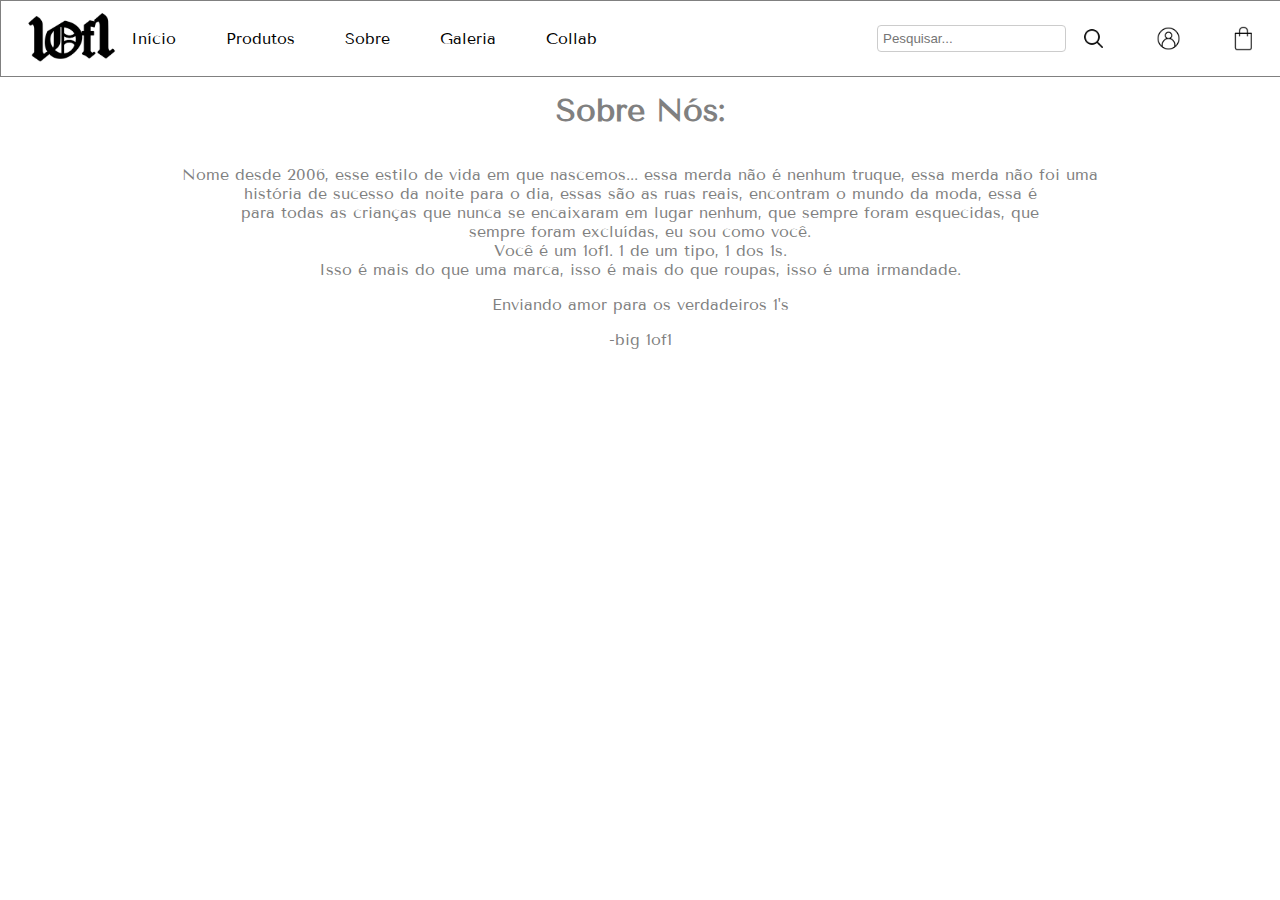
<file: sobre.html>
<!DOCTYPE html>
<html lang="pt-br">
<head>
    <meta charset="UTF-8">
    <meta name="viewport" content="width=device-width, initial-scale=1.0">
    <title>Sobre - EXCLUSIVIST</title>
    <link rel="preconnect" href="https://fonts.googleapis.com">
    <link rel="preconnect" href="https://fonts.gstatic.com" crossorigin>
    <link href="https://fonts.googleapis.com/css2?family=Gruppo&family=Rokkitt:ital,wght@0,100..900;1,100..900&family=Tenor+Sans&display=swap" rel="stylesheet">
    <link rel="website icon" href="imagens/Design sem nome.svg">
    <style>
        body {
    font-family: "Tenor Sans", sans-serif;
    margin: 0;
    padding: 0;
}

nav {
    display: flex;
    justify-content: space-between;
    background-color: white;
    padding: .625rem;
    border: .0625rem solid gray;
    position: fixed;
    width: 100%;
}

nav ul {
    list-style: none;
    padding: 0;
    margin: 0;
    display: flex;
    align-items: center;
}

nav ul li {
    margin-right: 1.25rem;
}

nav ul.nav-left li a,
nav ul.nav-right li a {
    color: rgb(0, 0, 0);
    text-decoration: none;
    padding: .625rem .9375rem;
    display: flex;
    justify-content: center;
    align-items: center;
}

nav ul.nav-right li a img {
    width: 1.5625rem;
    height: 1.5625rem;
    object-fit: cover;
}

main {
    padding: 1.25rem;
}

footer {
    background-color: #333;
    color: white;
    text-align: center;
    padding: .625rem;
    position: static;
    bottom: 0;
    width: 100vh;
}

ul.nav-left {
    margin: 0 auto;
    display: flex;
    justify-content: center;
    align-items: center;
    margin-left: .9375rem;
}

ul.nav-right img {
    width: 2.5rem;
    height: 2.5rem;
    
}

.logo img {
    width: 5.625rem;
    height: 3.1837rem;
    object-fit: cover;
}

#search-bar {
    width: 100%;
    padding: .3125rem;
    border: .0625rem solid #ccc;
    border-radius: .25rem;
    box-sizing: border-box;
}

#search-results li {
    padding: .625rem;
    cursor: pointer;
    border-bottom: .0625rem solid #ccc;
    
}

#search-results li:hover {
    background-color: #f0f0f0;
} 



.sobre{
    color: gray;
    max-width: 950px;
    text-align: center;
    padding: 20px; 
    margin: 0 auto;
}

.title{
    margin: 0 auto;
    padding: 20px; 

} 
.pages1:hover{
    color: gray;
    text-decoration-line: underline;
} 
.pages2:hover{
    color: gray;
    text-decoration-line: underline;
} 
.pages3:hover{
    color: gray;
    text-decoration-line: underline;
} 
.pages4:hover{
    color: gray;
    text-decoration-line: underline;
} 
.pages5:hover{
    color: gray;
    text-decoration-line: underline;
} 

    </style>
</head>
<body>
    
    <nav>
        <ul class="nav-left">
            <div class="logo">
                <img src="imagens/1of1-logo1.webp" alt="logo">
            </div>

            <li><a class="pages1" href="index.html" target="_self">Início</a></li>
            <li><a class="pages2" href="produtos.html" target="_self">Produtos</a></li>
            <li><a class="pages3" href="sobre.html" target="_self">Sobre</a></li>
            <li><a class="pages4" href="galeria.html" target="_self">Galeria</a></li>
            <li><a class="pages5" href="Collab.html" target="_self">Collab</a></li>

        </ul>
            
            

        <ul class="nav-right">
            <div class="search-container">
                <input type="text" id="search-bar" placeholder="Pesquisar...">
                <ul id="search-results"></ul>
            </div>
            <script src="script.js"></script>
            <li><a  href="#"><img src="imagens/lupa.png" alt="lupa"></a></li>
            <li><a  href="usuario.html"><img src="imagens/usuario1.png" alt="usuario"></a></li>
            <li><a  href="sacola.html"><img src="imagens/sacola.png" alt="sacola"></a></li>
        </ul>
    </nav>


    <div class="sobre">
        <p>Sobre Nós </p>
        <h1 class="title">Sobre Nós:</h1>
        
        <p> 
            <font style="vertical-align: inherit;">Nome desde 2006, esse estilo de vida em que nascemos... essa merda não é nenhum truque, essa merda não foi uma <br>
            história de sucesso da noite para o dia, essas são as ruas reais, encontram o mundo da moda, essa é <br>
            para todas as crianças que nunca se encaixaram em lugar nenhum, que sempre foram esquecidas, que <br>
            sempre foram excluídas, eu sou como você. <br>
            Você é um 1of1. 1 de um tipo, 1 dos 1s. <br>
            Isso é mais do que uma marca, isso é mais do que roupas, isso é uma irmandade. </font>
            
        </p>     
            
            
             

            <p><font style="vertical-align: inherit;">Enviando amor para os verdadeiros 1's <br></font>
            </p>

            <p>-big 1of1</p>
    </div>

</body>
</html>
</file>
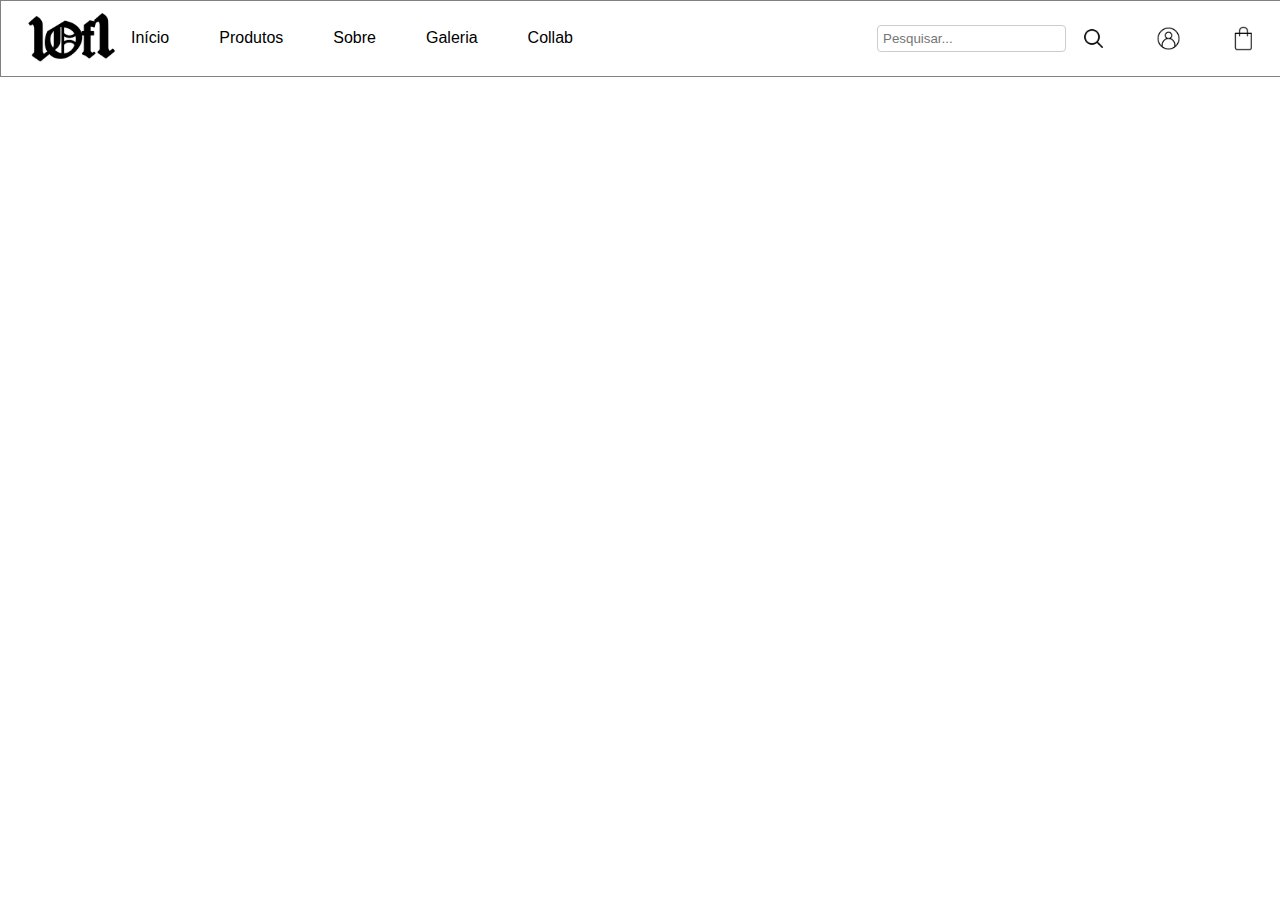
<file: usuario.html>
<!DOCTYPE html>
<html lang="pt-br">
<head>
    <meta charset="UTF-8">
    <meta name="viewport" content="width=device-width, initial-scale=1.0">
    <title>Fazer Login - EXCLUSIVIST</title>
    <style>
        body {
    font-family: Arial, Helvetica, sans-serif;
    margin: 0;
    padding: 0;
}


nav {
    display: flex;
    justify-content: space-between;
    background-color: white;
    padding: .625rem;
    border: .0625rem solid gray;
    position: fixed;
    width: 100%;
}

nav ul {
    list-style: none;
    padding: 0;
    margin: 0;
    display: flex;
    align-items: center;
}

nav ul li {
    margin-right: 1.25rem;
}

nav ul.nav-left li a,
nav ul.nav-right li a {
    color: rgb(0, 0, 0);
    text-decoration: none;
    padding: .625rem .9375rem;
    display: flex;
    justify-content: center;
    align-items: center;
}

nav ul.nav-right li a img {
    width: 1.5625rem;
    height: 1.5625rem;
    object-fit: cover;
}

main {
    padding: 1.25rem;
}

footer {
    background-color: #333;
    color: white;
    text-align: center;
    padding: .625rem;
    position: static;
    bottom: 0;
    width: 100vh;
}

ul.nav-left {
    margin: 0 auto;
    display: flex;
    justify-content: center;
    align-items: center;
    margin-left: .9375rem;
}

ul.nav-right img {
    width: 2.5rem;
    height: 2.5rem;
    
}

.logo img {
    width: 5.625rem;
    height: 3.1837rem;
    object-fit: cover;
}

#search-bar {
    width: 100%;
    padding: .3125rem;
    border: .0625rem solid #ccc;
    border-radius: .25rem;
    box-sizing: border-box;
}

#search-results li {
    padding: .625rem;
    cursor: pointer;
    border-bottom: .0625rem solid #ccc;
    
}

#search-results li:hover {
    background-color: #f0f0f0;
}
    </style>
</head>
<body>
    
    <nav>
        <ul class="nav-left">
            <div class="logo">
                <img src="imagens/1of1-logo1.webp" alt="logo">
            </div>

            <li><a href="index.html" target="_self">Início</a></li>
            <li><a href="produtos.html" target="_self">Produtos</a></li>
            <li><a href="sobre.html" target="_self">Sobre</a></li>
            <li><a href="galeria.html" target="_self">Galeria</a></li>
            <li><a href="Collab.html" target="_self">Collab</a></li>

        </ul>
            
            

        <ul class="nav-right">
            <div class="search-container">
                <input type="text" id="search-bar" placeholder="Pesquisar...">
                <ul id="search-results"></ul>
            </div>
            <script src="script.js"></script>
            <li><a  href="#"><img src="imagens/lupa.png" alt="lupa"></a></li>
            <li><a  href="usuario.html"><img src="imagens/usuario1.png" alt="usuario"></a></li>
            <li><a  href="sacola.html"><img src="imagens/sacola.png" alt="sacola"></a></li>
        </ul>
    </nav>

</body>
</html>
</file>
<file: styles.css>
body {
    font-family: Arial, sans-serif;
    margin: 0;
    padding: 0;
}

nav {
    display: flex;
    justify-content: space-between;
    background-color: white;
    padding: 0.625rem;
    border: .0625rem solid gray;
    position: fixed;
    transition: top 0.3s; 
    z-index: 1000;
    width: 100%;
}

nav ul {
    list-style: none;
    padding: 0;
    margin: 0;
    display: flex;
    align-items: center;
}

nav ul li {
    margin-right: 1.25rem;
}

nav ul.nav-left li a,
nav ul.nav-right li a {
    color: rgb(0, 0, 0);
    text-decoration: none;
    padding: .625rem .9375rem;
    display: flex;
    justify-content: center;
    align-items: center;
}

nav ul.nav-right li a img {
    width: 1.5625rem;
    height: 1.5625rem;
    object-fit: cover;
}

main {
    padding: 0rem;
}

footer {
    background-color: #333;
    color: white;
    text-align: center;
    padding: .625rem;
    position: static;
    bottom: 0;
    width: 98.8vw;
}

ul.nav-left {
    margin: 0 auto;
    display: flex;
    justify-content: center;
    align-items: center;
    margin-left: .9375rem;
}

ul.nav-right img {
    width: 2.5rem;
    height: 2.5rem;
}

.logo img {
    width: 5.625rem;
    height: 3.1837rem;
    object-fit: cover;
}

#fundo{
    width: 100vw;
    padding: 0;
    object-fit: cover;
    /* position: fixed; */
}

.produtos--geral{
    display: flex;
    justify-content: space-between;
    list-style: none;
    padding: 0;
    margin: 15pc 0rem 1.25rem;
}

#produto1 #produto2{
   justify-content: space-between;
    padding: .625rem; 
}

video{
    width: 12.5rem;
}
#search-bar {
    width: 100%;
    padding: .3125rem;
    border: .0625rem solid #ccc;
    border-radius: .25rem;
    box-sizing: border-box;
}

#search-results li {
    padding: .625rem;
    cursor: pointer;
    border-bottom: .0625rem solid #ccc;
    
}

#search-results li:hover {
    background-color: #f0f0f0;
}
.carousel {
    position: relative;
    width: 80%;
    max-width: 600px;
    overflow: hidden;
    border: 2px solid #ccc;
    border-radius: 10px;
  }
  
  .carousel-inner {
    display: flex;
    transition: transform 0.5s ease;
  }
  
  .carousel-item {
    min-width: 100%;
    box-sizing: border-box;
  }
  
  .carousel-item img {
    width: 100%;
    display: block;
  }
  
  .carousel-control {
    position: absolute;
    top: 50%;
    transform: translateY(-50%);
    background-color: rgba(0, 0, 0, 0.5);
    border: none;
    color: white;
    padding: 10px;
    cursor: pointer;
    font-size: 18px;
  }
  
  .carousel-control.prev {
    left: 10px;
  }
  
  .carousel-control.next {
    right: 10px;
  }
</file>
